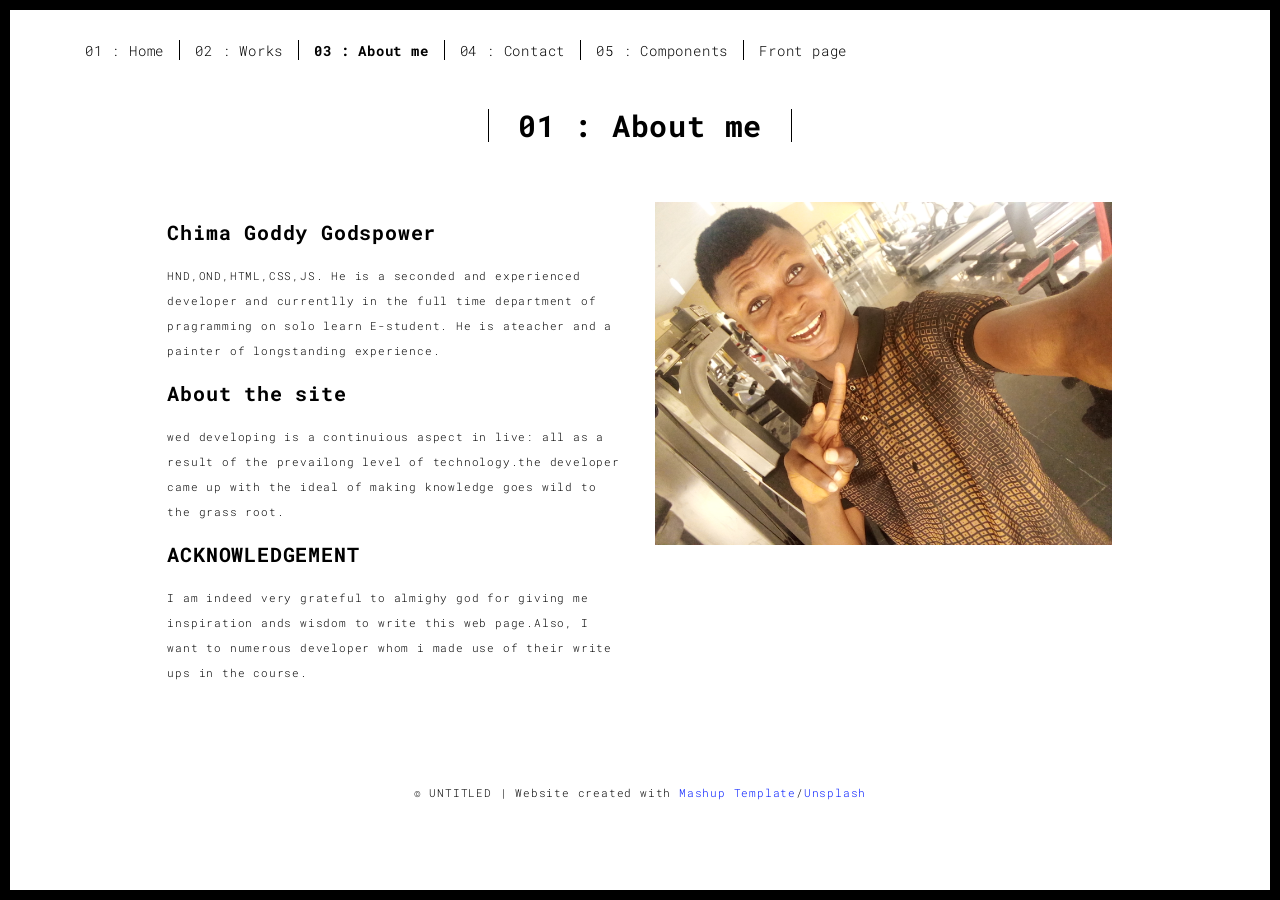
<file: about.html>
<html lang="en"><head>
  <meta charset="UTF-8">
  <meta content="IE=edge" http-equiv="X-UA-Compatible">
  <meta content="width=device-width,initial-scale=1" name="viewport">
  <meta content="description" name="description">
  <meta name="google" content="notranslate">
  <meta content="Mashup templates have been developped by Orson.io team" name="author">

  <!-- Disable tap highlight on IE -->
  <meta name="msapplication-tap-highlight" content="no">
  
  <link rel="apple-touch-icon" sizes="180x180" href="./assets/apple-icon-180x180.png">
  <link href="./assets/favicon.ico" rel="icon">

  <title>Title page</title>  

<link href="./main.3f6952e4.css" rel="stylesheet"></head>

<body class="">
<div id="site-border-left"></div>
<div id="site-border-right"></div>
<div id="site-border-top"></div>
<div id="site-border-bottom"></div>
 <!-- Add your content of header -->
<header>
  <nav class="navbar  navbar-fixed-top navbar-default">
    <div class="container">
        <button type="button" class="navbar-toggle collapsed" data-toggle="collapse" data-target="#navbar-collapse" aria-expanded="false">
          <span class="sr-only">Toggle navigation</span>
          <span class="icon-bar"></span>
          <span class="icon-bar"></span>
          <span class="icon-bar"></span>
        </button>

      <div class="collapse navbar-collapse" id="navbar-collapse">
        <ul class="nav navbar-nav ">
          <li><a href="./index.html" title="">01 : Home</a></li>
          <li><a href="./works.html" title="">02 : Works</a></li>
          <li><a href="./about.html" title="">03 : About me</a></li>
          <li><a href="./contact.html" title="">04 : Contact</a></li>
          <li><a href="./components.html" title="">05 : Components</a>
          <li><a href="./godspower web.html" title=""> Front page</a></li>
        </ul>


      </div> 
    </div>
  </nav>
</header>

<div class="section-container">
    <div class="container">
      <div class="row">
        <div class="col-xs-12">
          <div class="section-container-spacer text-center">
            <h1 class="h2">01 : About me</h1>
          </div>
          
          <div class="row">
            <div class="col-md-10 col-md-offset-1">
              <div class="row">
                <div class="col-xs-12 col-md-6">
                  <h3>Chima Goddy Godspower</h3>
                  <p>HND,OND,HTML,CSS,JS. He is a seconded and experienced developer and currentlly in the full time department of pragramming on solo learn E-student. He is ateacher and a painter of longstanding experience.</p>
                  <h3>About the site </h3>
                  <p>wed developing is a continuious aspect in live: all as a result of the prevailong level of technology.the developer came up with the ideal of making knowledge goes wild to the grass root.</p>
                  <h3>ACKNOWLEDGEMENT</h3>
                  <p>I am indeed very grateful to almighy god for giving me inspiration ands wisdom to write this web page.Also, I want to numerous developer whom i made use of their write ups in the course. </p>
                </div>
                <div class="col-xs-12 col-md-6">
                  <img src="./assets/images/profil.jpg" class="img-responsive" alt="">
                </div>
              </div>
            </div>
          </div>
          
          
       </div>
      </div>
    </div>
  </div>


<footer class="footer-container text-center">
  <div class="container">
    <div class="row">
      <div class="col-xs-12">
        <p>© UNTITLED | Website created with <a href="http://www.mashup-template.com/" title="Create website with free html template">Mashup Template</a>/<a href="https://www.unsplash.com/" title="Beautiful Free Images">Unsplash</a></p>
      </div>
    </div>
  </div>
</footer>

<script>
  document.addEventListener("DOMContentLoaded", function (event) {
     navActivePage();
  });
</script>

<!-- Google Analytics: change UA-XXXXX-X to be your site's ID 

<script>
  (function (i, s, o, g, r, a, m) {
    i['GoogleAnalyticsObject'] = r; i[r] = i[r] || function () {
      (i[r].q = i[r].q || []).push(arguments)
    }, i[r].l = 1 * new Date(); a = s.createElement(o),
      m = s.getElementsByTagName(o)[0]; a.async = 1; a.src = g; m.parentNode.insertBefore(a, m)
  })(window, document, 'script', '//www.google-analytics.com/analytics.js', 'ga');
  ga('create', 'UA-XXXXX-X', 'auto');
  ga('send', 'pageview');
</script>

--> <script type="text/javascript" src="./main.70a66962.js"></script>

</body></html>
</file>
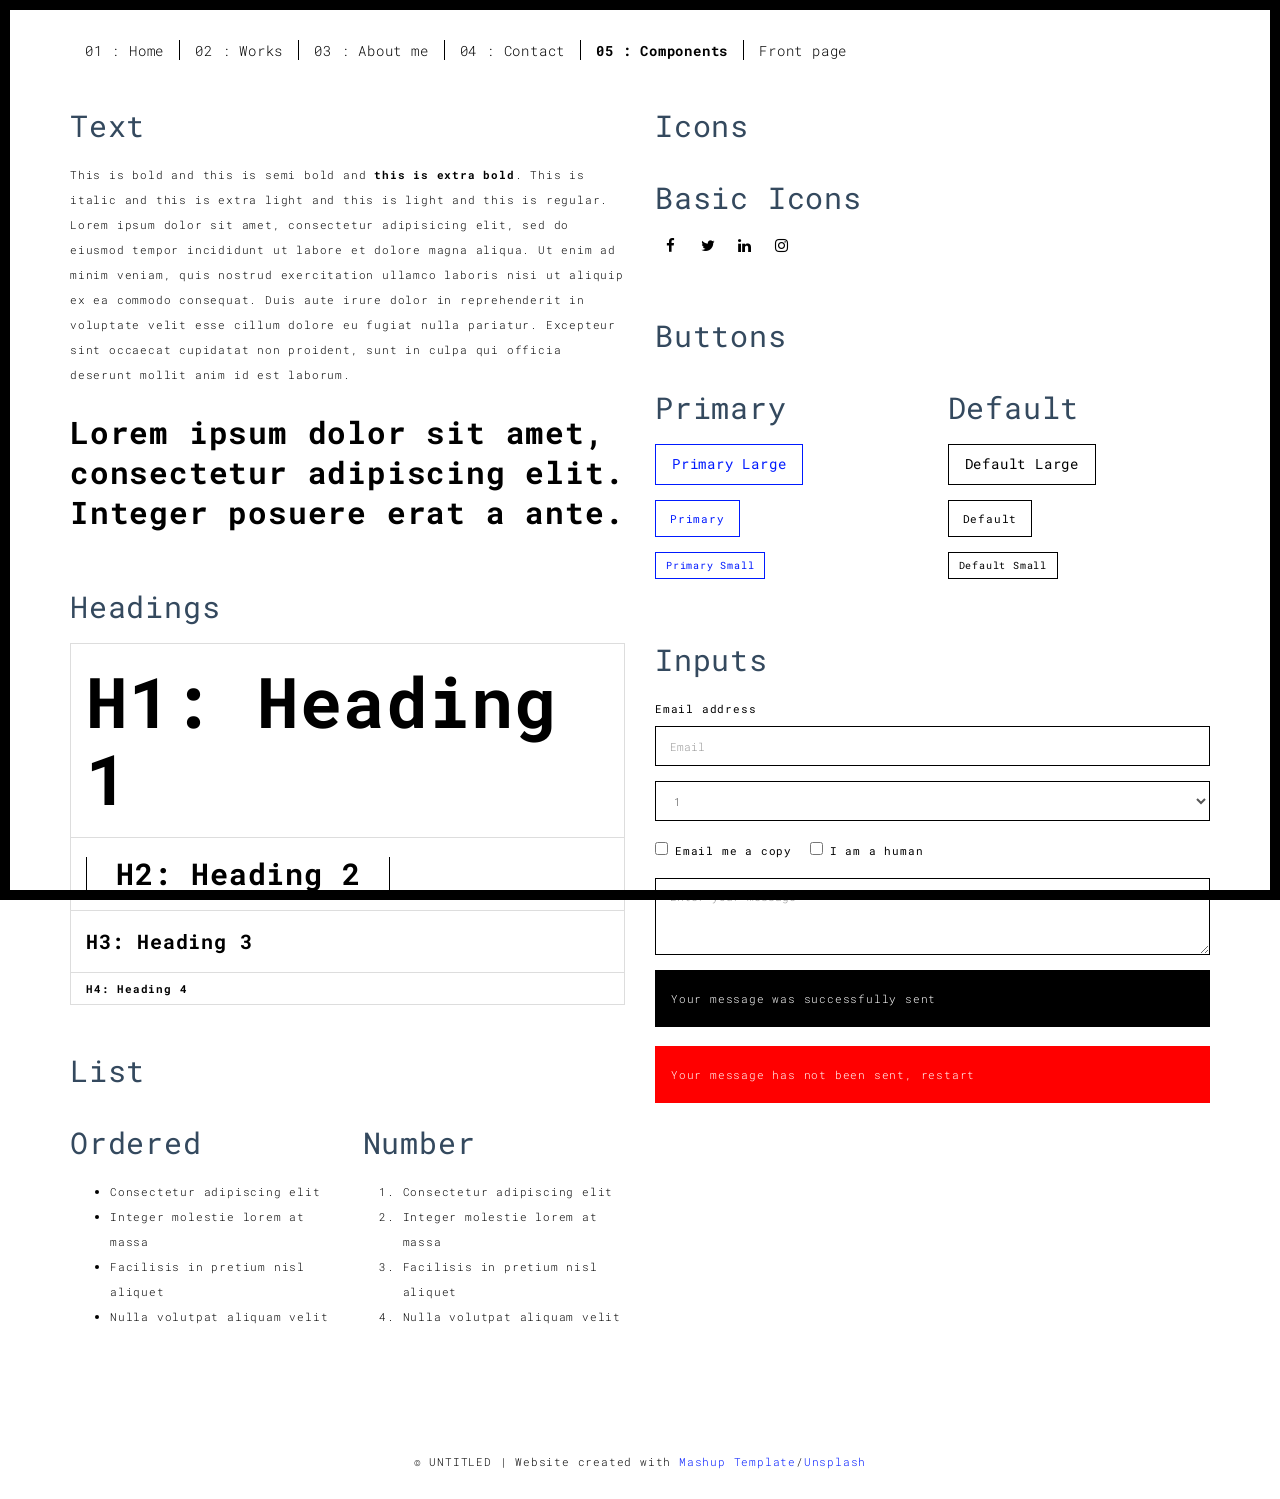
<file: components.html>
<html lang="en"><head>
  <meta charset="UTF-8">
  <meta content="IE=edge" http-equiv="X-UA-Compatible">
  <meta content="width=device-width,initial-scale=1" name="viewport">
  <meta content="description" name="description">
  <meta name="google" content="notranslate">
  <meta content="Mashup templates have been developped by Orson.io team" name="author">

  <!-- Disable tap highlight on IE -->
  <meta name="msapplication-tap-highlight" content="no">
  
  <link rel="apple-touch-icon" sizes="180x180" href="./assets/apple-icon-180x180.png">
  <link href="./assets/favicon.ico" rel="icon">

  <title>Title page</title>  

<link href="./main.3f6952e4.css" rel="stylesheet"></head>

<body class="">
<div id="site-border-left"></div>
<div id="site-border-right"></div>
<div id="site-border-top"></div>
<div id="site-border-bottom"></div>
 <!-- Add your content of header -->
<header>
  <nav class="navbar  navbar-fixed-top navbar-default">
    <div class="container">
        <button type="button" class="navbar-toggle collapsed" data-toggle="collapse" data-target="#navbar-collapse" aria-expanded="false">
          <span class="sr-only">Toggle navigation</span>
          <span class="icon-bar"></span>
          <span class="icon-bar"></span>
          <span class="icon-bar"></span>
        </button>

      <div class="collapse navbar-collapse" id="navbar-collapse">
        <ul class="nav navbar-nav ">
          <li><a href="./index.html" title="">01 : Home</a></li>
          <li><a href="./works.html" title="">02 : Works</a></li>
          <li><a href="./about.html" title="">03 : About me</a></li>
          <li><a href="./contact.html" title="">04 : Contact</a></li>
          <li><a href="./components.html" title="">05 : Components</a>
          <li><a href="./godspower web.html" title=""> Front page</a></li>
        </ul>


      </div> 
    </div>
  </nav>
</header>

<div class="section-container">
  
<!-- Add your site or app content here -->
  <div class="container">
    <div class="row">
      <div class="col-xs-12 col-md-6">

        <div class="template-example">
          <h2 class="template-title-example">Text</h2>
          <p>This is bold and this is semi bold and <b>this is extra bold</b>. This is italic and this is extra light and this is light
          and this is regular. Lorem ipsum dolor sit amet, consectetur adipisicing elit, sed do eiusmod
          tempor incididunt ut labore et dolore magna aliqua. Ut enim ad minim veniam,
          quis nostrud exercitation ullamco laboris nisi ut aliquip ex ea commodo
          consequat. Duis aute irure dolor in reprehenderit in voluptate velit esse
          cillum dolore eu fugiat nulla pariatur. Excepteur sint occaecat cupidatat non
          proident, sunt in culpa qui officia deserunt mollit anim id est laborum.

          </p><blockquote>
            <p>Lorem ipsum dolor sit amet, consectetur adipiscing elit. Integer posuere erat a ante.</p>
          </blockquote>
          
          <p></p>
        </div>

        <div class="template-example">
          <h2 class="template-title-example">Headings</h2>
          
          <table class="table table-bordered">
            <tbody><tr><td><h1>H1: Heading 1</h1></td></tr>
            <tr><td><h2>H2: Heading 2</h2></td></tr>
            <tr><td><h3>H3: Heading 3</h3></td></tr>
            <tr><td><h4>H4: Heading 4</h4></td></tr>
          </tbody></table>
          
        </div>

        
        <div class="template-example">
          <h2 class="template-title-example">List</h2>
          <div class="row">
            <div class="col-md-6">
              <h3 class="template-title-example">Ordered</h3>
              <ul>
                <li>Consectetur adipiscing elit</li>
                <li>Integer molestie lorem at massa</li>
                <li>Facilisis in pretium nisl aliquet</li>
                <li>Nulla volutpat aliquam velit</li>
              </ul>
            </div>
            <div class="col-md-6">
              <h3 class="template-title-example">Number</h3>
              <ol>
                <li>Consectetur adipiscing elit</li>
                <li>Integer molestie lorem at massa</li>
                <li>Facilisis in pretium nisl aliquet</li>
                <li>Nulla volutpat aliquam velit</li>
              </ol>
            </div>
          </div>
        </div>
        
      </div>

      <div class="col-xs-12 col-md-6">
        <div class="template-example">
          <h2 class="template-title-example">Icons</h2>
          
          <div class="row">
            
            <div class="col-md-6">
               <h3 class="template-title-example">Basic Icons</h3>
                <ul class="list-icons">
                  <li>
                    <span class="fa-icon">
                      <i class="fa fa-facebook"></i>
                    </span>
                  </li>
                  <li>
                    <span class="fa-icon">
                      <i class="fa fa-twitter"></i>
                    </span>
                  </li>
                  <li>
                    <span class="fa-icon">
                      <i class="fa fa-linkedin"></i>
                    </span>
                  </li>
                  <li>
                    <span class="fa-icon">
                      <i class="fa fa-instagram"></i>
                    </span>
                  </li>
                </ul>
            </div>

          </div>


          


        </div>

        <div class="template-example">
          <h2 class="template-title-example">Buttons</h2>
          <div class="row">
            <div class="col-md-6">
              <h3 class="template-title-example">Primary</h3>
              <div class="row">
                  <div class="col-md-6">
                  <p><a href="" class="btn btn-primary btn-lg">Primary Large</a></p>
                  <p><a href="" class="btn btn-primary">Primary </a></p>
                  <p><a href="" class="btn btn-primary btn-sm">Primary Small</a></p>
                </div>
              </div>

              
            </div>

            <div class="col-md-6">
              <h3 class="template-title-example">Default</h3>
              <div class="row">
                  <div class="col-md-6">
                  <p><a href="" class="btn btn-default btn-lg">Default Large</a></p>
                  <p><a href="" class="btn btn-default">Default </a></p>
                  <p><a href="" class="btn btn-default btn-sm">Default Small</a></p>
                </div>
              </div>

            </div>
          </div>
        </div>
        
        <div class="template-example">
          <h2 class="template-title-example">Inputs</h2>

            <div class="form-group">
              <label for="exampleInputEmail1">Email address</label>
              <input type="email" class="form-control" id="exampleInputEmail1" placeholder="Email">
            </div>

            <div class="form-group">
              <select class="form-control">
                <option>1</option>
                <option>2</option>
                <option>3</option>
                <option>4</option>
                <option>5</option>
              </select>
            </div>

            <div class="form-group">
              <label class="checkbox-inline">
                <input type="checkbox" id="inlineCheckbox1" value="option1"> Email me a copy
              </label>
              <label class="checkbox-inline">
                <input type="checkbox" id="inlineCheckbox2" value="option2"> I am a human
              </label>
            </div>

            <div class="form-group">
              <textarea class="form-control" rows="3" placeholder="Enter your message"></textarea>
            </div>
            
            <div class="alert alert-success" role="alert">Your message was successfully sent</div>
            <div class="alert alert-danger" role="alert">Your message has not been sent, restart</div>
        </div>




      </div>
    </div>
  </div>
</div>

<footer class="footer-container text-center">
  <div class="container">
    <div class="row">
      <div class="col-xs-12">
        <p>© UNTITLED | Website created with <a href="http://www.mashup-template.com/" title="Create website with free html template">Mashup Template</a>/<a href="https://www.unsplash.com/" title="Beautiful Free Images">Unsplash</a></p>
      </div>
    </div>
  </div>
</footer>

<script>
  document.addEventListener("DOMContentLoaded", function (event) {
     navActivePage();
  });
</script>

<!-- Google Analytics: change UA-XXXXX-X to be your site's ID 

<script>
  (function (i, s, o, g, r, a, m) {
    i['GoogleAnalyticsObject'] = r; i[r] = i[r] || function () {
      (i[r].q = i[r].q || []).push(arguments)
    }, i[r].l = 1 * new Date(); a = s.createElement(o),
      m = s.getElementsByTagName(o)[0]; a.async = 1; a.src = g; m.parentNode.insertBefore(a, m)
  })(window, document, 'script', '//www.google-analytics.com/analytics.js', 'ga');
  ga('create', 'UA-XXXXX-X', 'auto');
  ga('send', 'pageview');
</script>

--> <script type="text/javascript" src="./main.70a66962.js"></script>

</body></html>
</file>
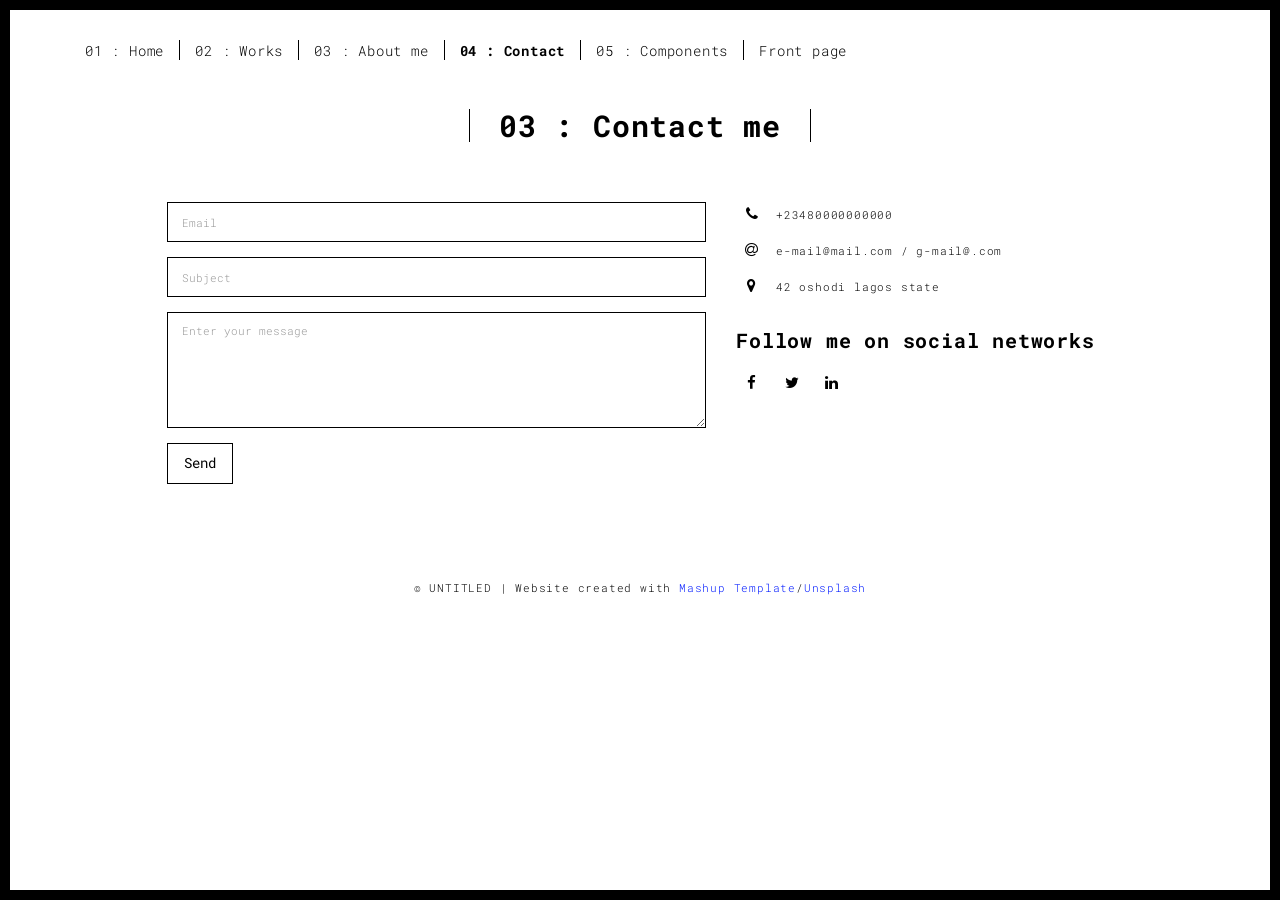
<file: contact.html>
<html lang="en"><head>
  <meta charset="UTF-8">
  <meta content="IE=edge" http-equiv="X-UA-Compatible">
  <meta content="width=device-width,initial-scale=1" name="viewport">
  <meta content="description" name="description">
  <meta name="google" content="notranslate">
  <meta content="Mashup templates have been developped by Orson.io team" name="author">

  <!-- Disable tap highlight on IE -->
  <meta name="msapplication-tap-highlight" content="no">
  
  <link rel="apple-touch-icon" sizes="180x180" href="./assets/apple-icon-180x180.png">
  <link href="./assets/favicon.ico" rel="icon">

  <title>Title page</title>  

<link href="./main.3f6952e4.css" rel="stylesheet"></head>

<body class="">
<div id="site-border-left"></div>
<div id="site-border-right"></div>
<div id="site-border-top"></div>
<div id="site-border-bottom"></div>
 <!-- Add your content of header -->
<header>
  <nav class="navbar  navbar-fixed-top navbar-default">
    <div class="container">
        <button type="button" class="navbar-toggle collapsed" data-toggle="collapse" data-target="#navbar-collapse" aria-expanded="false">
          <span class="sr-only">Toggle navigation</span>
          <span class="icon-bar"></span>
          <span class="icon-bar"></span>
          <span class="icon-bar"></span>
        </button>

      <div class="collapse navbar-collapse" id="navbar-collapse">
        <ul class="nav navbar-nav ">
          <li><a href="./index.html" title="">01 : Home</a></li>
          <li><a href="./works.html" title="">02 : Works</a></li>
          <li><a href="./about.html" title="">03 : About me</a></li>
          <li><a href="./contact.html" title="">04 : Contact</a></li>
          <li><a href="./components.html" title="">05 : Components</a>
          <li><a href="./godspower web.html" title=""> Front page</a></li>
        </ul>


      </div> 
    </div>
  </nav>
</header>

<div class="section-container">
    <div class="container">
      <div class="row">
        <div class="col-xs-12">
          <div class="section-container-spacer text-center">
            <h1 class="h2">03 : Contact me</h1>
          </div>
          
          <div class="row">
            <div class="col-md-10 col-md-offset-1">
               <form action="" class="reveal-content">
                  <div class="row">
                    <div class="col-md-7">
                      <div class="form-group">
                        <input type="email" class="form-control" id="email" placeholder="Email">
                      </div>
                      <div class="form-group">
                        <input type="text" class="form-control" id="subject" placeholder="Subject">
                      </div>
                      <div class="form-group">
                        <textarea class="form-control" rows="5" placeholder="Enter your message"></textarea>
                      </div>
                      <button type="submit" class="btn btn-default btn-lg">Send</button>
                    </div>
                    <div class="col-md-5 address-container">
                      <ul class="list-unstyled">
                        <li>
                          <span class="fa-icon">
                            <i class="fa fa-phone" aria-hidden="true"></i>
                          </span>
                          +23480000000000
                        </li>
                        <li>
                          <span class="fa-icon">
                            <i class="fa fa-at" aria-hidden="true"></i>
                          </span>
                          e-mail@mail.com / g-mail@.com
                        </li>
                        <li>
                          <span class="fa-icon">
                            <i class="fa fa fa-map-marker" aria-hidden="true"></i>
                          </span>
                          42 oshodi lagos state
                        </li>
                      </ul>
                      <h3>Follow me on social networks</h3>
                      <a href="http://www.facebook.com" title="" class="fa-icon">
                        <i class="fa fa-facebook"></i>
                      </a>
                      <a href="http://www.twitter.com" title="" class="fa-icon">
                        <i class="fa fa-twitter"></i>
                      </a>
                      <a href="http://www.linkedin.com" title="" class="fa-icon">
                        <i class="fa fa-linkedin"></i>
                      </a>

                    </div>
                  </div>
                </form>
            </div>

          </div>
         
       </div>
      </div>
    </div>
  </div>


<footer class="footer-container text-center">
  <div class="container">
    <div class="row">
      <div class="col-xs-12">
        <p>© UNTITLED | Website created with <a href="http://www.mashup-template.com/" title="Create website with free html template">Mashup Template</a>/<a href="https://www.unsplash.com/" title="Beautiful Free Images">Unsplash</a></p>
      </div>
    </div>
  </div>
</footer>

<script>
  document.addEventListener("DOMContentLoaded", function (event) {
     navActivePage();
  });
</script>

<!-- Google Analytics: change UA-XXXXX-X to be your site's ID 

<script>
  (function (i, s, o, g, r, a, m) {
    i['GoogleAnalyticsObject'] = r; i[r] = i[r] || function () {
      (i[r].q = i[r].q || []).push(arguments)
    }, i[r].l = 1 * new Date(); a = s.createElement(o),
      m = s.getElementsByTagName(o)[0]; a.async = 1; a.src = g; m.parentNode.insertBefore(a, m)
  })(window, document, 'script', '//www.google-analytics.com/analytics.js', 'ga');
  ga('create', 'UA-XXXXX-X', 'auto');
  ga('send', 'pageview');
</script>

--> <script type="text/javascript" src="./main.70a66962.js"></script>

</body></html>
</file>
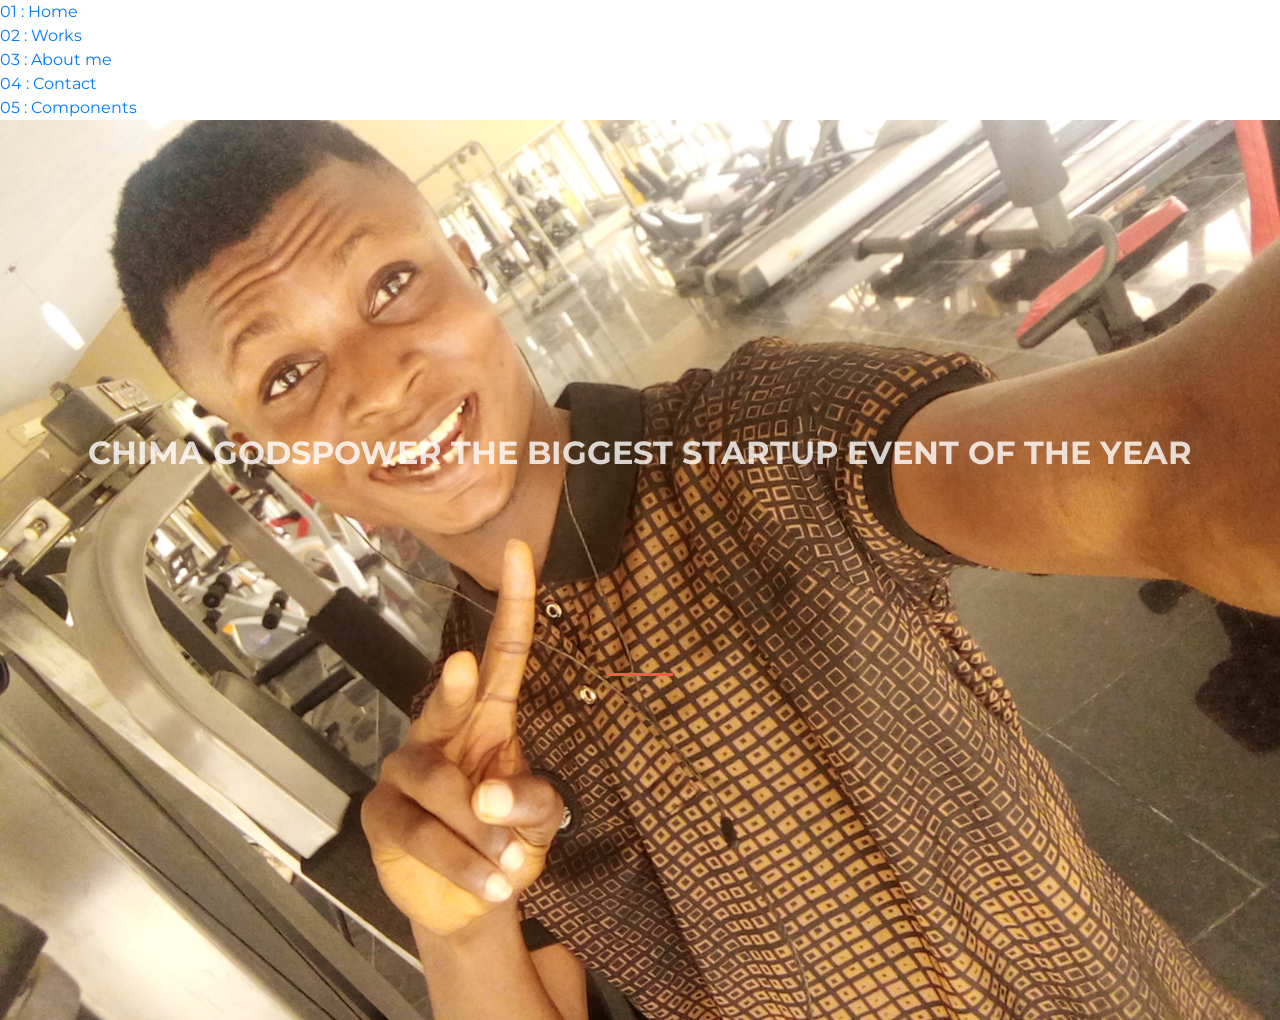
<file: godspower web.html>
<html><head>
    <title>Startup</title>

    <!-- Google Fonts -->
    <link href="https://fonts.googleapis.com/css?family=Montserrat" rel="stylesheet">

    <!-- Bootstrap CSS from a CDN. This way you don't have to include the bootstrap file yourself -->
    <link rel="stylesheet" href="https://maxcdn.bootstrapcdn.com/bootstrap/4.0.0-alpha.6/css/bootstrap.min.css" integrity="sha384-rwoIResjU2yc3z8GV/NPeZWAv56rSmLldC3R/AZzGRnGxQQKnKkoFVhFQhNUwEyJ" crossorigin="anonymous">

    <!-- My own stylesheet -->
    <link href="godspower web.css" rel="stylesheet">
  </head>
  <body>

      <ul class="nav navbar-nav ">
          <li><a href="./index.html" title="">01 : Home</a></li>
          <li><a href="./works.html" title="">02 : Works</a></li>
          <li><a href="./about.html" title="">03 : About me</a></li>
          <li><a href="./contact.html" title="">04 : Contact</a></li>
          <li><a href="./components.html" title="">05 : Components</a></li>
        </ul>
    <header class="startup text-center text-white d-flex">
      <div class="container my-auto">
        <div class="row">
          <div class="col-lg-12 my-auto">
            <h1 class="text-uppercase faded">
              <strong> chima godspower the biggest startup event of the year</strong>
            </h1>
            <hr>
          </div>

          <div class="col-lg-12 my-auto">
          </div>
        </div>
      </div>
    </header>

  


</body></html>
</file>
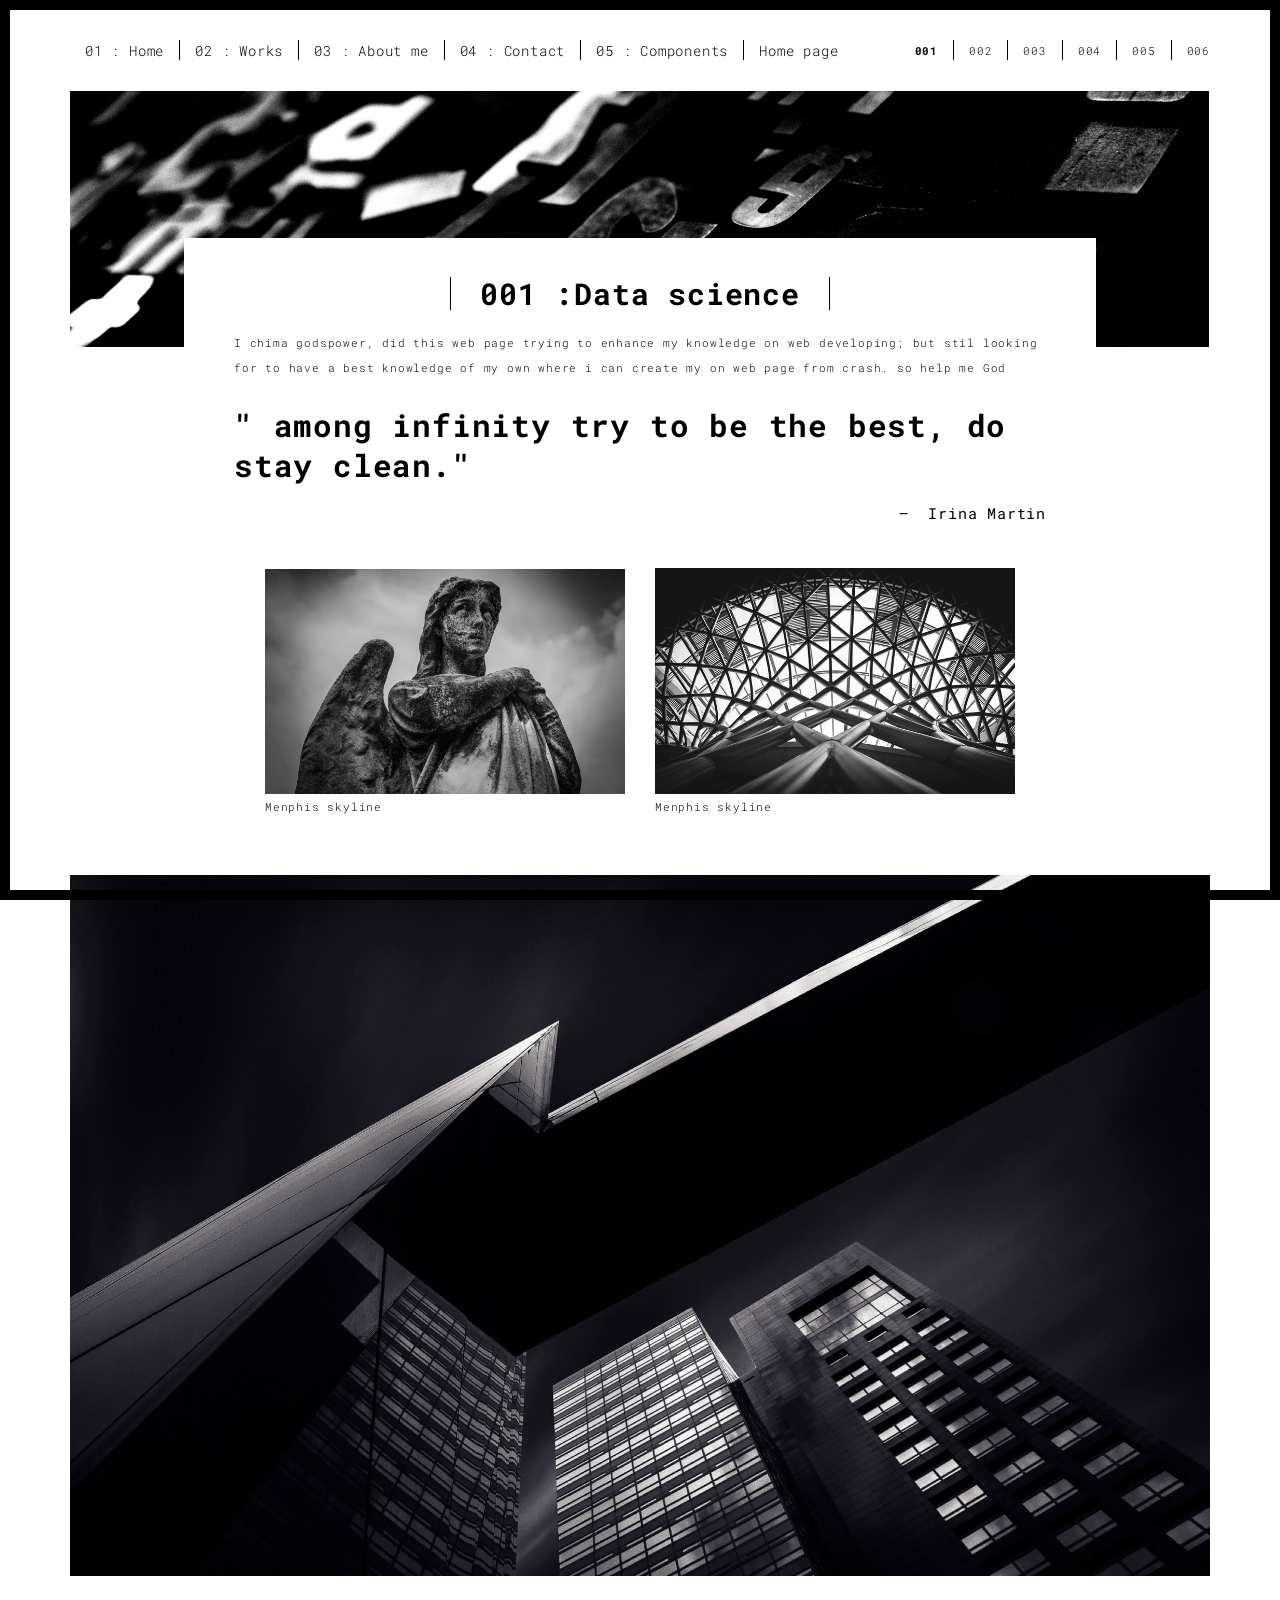
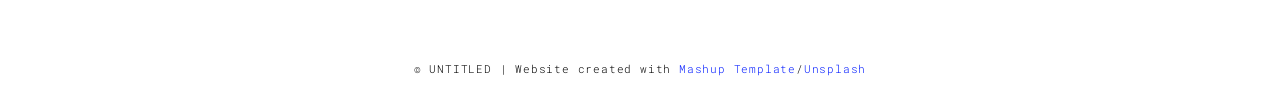
<file: work.html>
<html lang="en"><head>
  <meta charset="UTF-8">
  <meta content="IE=edge" http-equiv="X-UA-Compatible">
  <meta content="width=device-width,initial-scale=1" name="viewport">
  <meta content="description" name="description">
  <meta name="google" content="notranslate">
  <meta content="Mashup templates have been developped by Orson.io team" name="author">

  <!-- Disable tap highlight on IE -->
  <meta name="msapplication-tap-highlight" content="no">
  
  <link rel="apple-touch-icon" sizes="180x180" href="./assets/apple-icon-180x180.png">
  <link href="./assets/favicon.ico" rel="icon">

  <title>Title page</title>  

<link href="./main.3f6952e4.css" rel="stylesheet"></head>

<body class="">
<div id="site-border-left"></div>
<div id="site-border-right"></div>
<div id="site-border-top"></div>
<div id="site-border-bottom"></div>
<!-- Add your content of header -->
<header>
  <nav class="navbar  navbar-fixed-top navbar-default">
    <div class="container">
        <button type="button" class="navbar-toggle collapsed" data-toggle="collapse" data-target="#navbar-collapse" aria-expanded="false">
          <span class="sr-only">Toggle navigation</span>
          <span class="icon-bar"></span>
          <span class="icon-bar"></span>
          <span class="icon-bar"></span>
        </button>

      <div class="collapse navbar-collapse" id="navbar-collapse">
        <ul class="nav navbar-nav ">
          <li><a href="./index.html" title="">01 : Home</a></li>
          <li><a href="./works.html" title="">02 : Works</a></li>
          <li><a href="./about.html" title="">03 : About me</a></li>
          <li><a href="./contact.html" title="">04 : Contact</a></li>
          <li><a href="./components.html" title="">05 : Components</a>
          <li><a href="./godspower web.html" title=""> Home page</a></li>
        </ul>


          <ul class="nav navbar-nav navbar-right navbar-small visible-md visible-lg">
            <li><a href="./index.html" title="" class="active">001</a></li>
            <li><a href="./index.html" title="">002</a></li>
            <li><a href="./index.html" title="">003</a></li>
            <li><a href="./index.html" title="">004</a></li>
            <li><a href="./index.html" title="">005</a></li>
            <li><a href="./index.html" title="">006</a></li>
          </ul>


      </div> 
    </div>
  </nav>
</header>
<div class="section-container">
  <div class="container">
    <div class="row">
      <div class="col-xs-12">
        <img src="./assets/images/work001-01.jpg" class="img-responsive" alt="">
        <div class="card-container">
          <div class="text-center">
            <h1 class="h2">001 :Data science </h1>
          </div>
          <p> I chima godspower, did this web page trying to enhance my knowledge on web developing; but stil looking for to have a best knowledge of my own where i can create my on web page from crash. so help me God </p>

          <blockquote>
            <p>" among infinity try to be the best, do stay clean."</p>
            <small class="pull-right">Irina Martin</small>
          </blockquote>
        </div>
      </div>

      
      
      <div class="col-md-8 col-md-offset-2 section-container-spacer">
        <div class="row">
          <div class="col-xs-12 col-md-6">
            <img src="./assets/images/work001-02.jpg" class="img-responsive" alt="">
            <p>Menphis skyline</p>
          </div>
          <div class="col-xs-12 col-md-6">
            <img src="./assets/images/work001-03.jpg" class="img-responsive" alt="">
            <p>Menphis skyline</p>
          </div>
        </div>
      </div>

      <div class="col-xs-12">
        <img src="./assets/images/work001-04.jpg" class="img-responsive" alt="">
      </div>

    </div>
  </div>
</div>


<footer class="footer-container text-center">
  <div class="container">
    <div class="row">
      <div class="col-xs-12">
        <p>© UNTITLED | Website created with <a href="http://www.mashup-template.com/" title="Create website with free html template">Mashup Template</a>/<a href="https://www.unsplash.com/" title="Beautiful Free Images">Unsplash</a></p>
      </div>
    </div>
  </div>
</footer>

<script>
  document.addEventListener("DOMContentLoaded", function (event) {
     navActivePage();
  });
</script>

<!-- Google Analytics: change UA-XXXXX-X to be your site's ID 

<script>
  (function (i, s, o, g, r, a, m) {
    i['GoogleAnalyticsObject'] = r; i[r] = i[r] || function () {
      (i[r].q = i[r].q || []).push(arguments)
    }, i[r].l = 1 * new Date(); a = s.createElement(o),
      m = s.getElementsByTagName(o)[0]; a.async = 1; a.src = g; m.parentNode.insertBefore(a, m)
  })(window, document, 'script', '//www.google-analytics.com/analytics.js', 'ga');
  ga('create', 'UA-XXXXX-X', 'auto');
  ga('send', 'pageview');
</script>

--> <script type="text/javascript" src="./main.70a66962.js"></script>

</body></html>
</file>
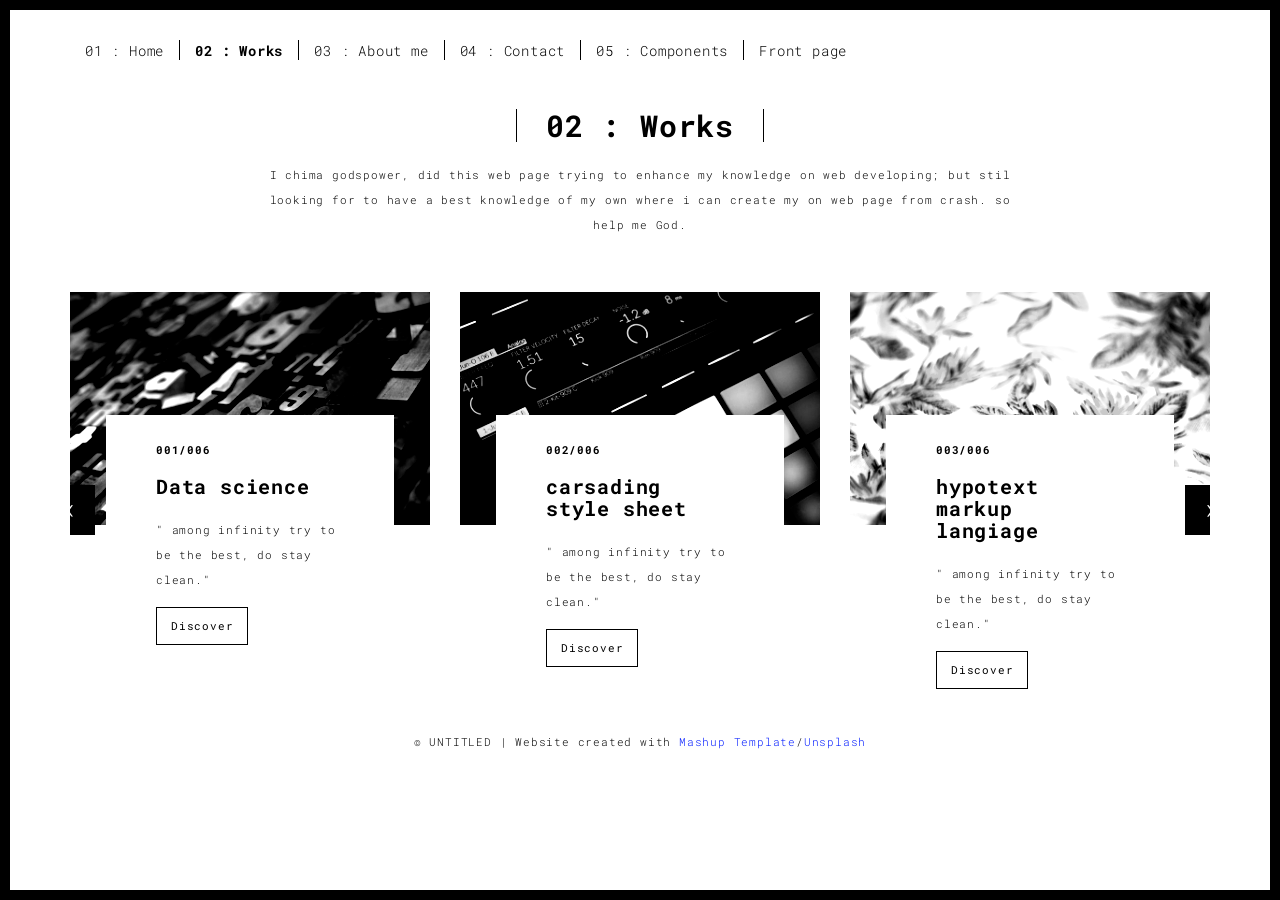
<file: works.html>
<html lang="en"><head>
  <meta charset="UTF-8">
  <meta content="IE=edge" http-equiv="X-UA-Compatible">
  <meta content="width=device-width,initial-scale=1" name="viewport">
  <meta content="description" name="description">
  <meta name="google" content="notranslate">
  <meta content="Mashup templates have been developped by Orson.io team" name="author">

  <!-- Disable tap highlight on IE -->
  <meta name="msapplication-tap-highlight" content="no">
  
  <link rel="apple-touch-icon" sizes="180x180" href="./assets/apple-icon-180x180.png">
  <link href="./assets/favicon.ico" rel="icon">

  <title>Title page</title>  

<link href="./main.3f6952e4.css" rel="stylesheet"></head>

<body class="">
<div id="site-border-left"></div>
<div id="site-border-right"></div>
<div id="site-border-top"></div>
<div id="site-border-bottom"></div>
 <!-- Add your content of header -->
<header>
  <nav class="navbar  navbar-fixed-top navbar-default">
    <div class="container">
        <button type="button" class="navbar-toggle collapsed" data-toggle="collapse" data-target="#navbar-collapse" aria-expanded="false">
          <span class="sr-only">Toggle navigation</span>
          <span class="icon-bar"></span>
          <span class="icon-bar"></span>
          <span class="icon-bar"></span>
        </button>

      <div class="collapse navbar-collapse" id="navbar-collapse">
        <ul class="nav navbar-nav ">
          <li><a href="./index.html" title="">01 : Home</a></li>
          <li><a href="./works.html" title="">02 : Works</a></li>
          <li><a href="./about.html" title="">03 : About me</a></li>
          <li><a href="./contact.html" title="">04 : Contact</a></li>
          <li><a href="./components.html" title="">05 : Components</a>
          </li><li><a href="./godspower web.html" title=""> Front page</a></li>
        </ul>


      </div> 
    </div>
  </nav>
</header>

<div class="section-container">
  <div class="container">
    <div class="row">
      
      <div class="col-sm-8 col-sm-offset-2 section-container-spacer">
        <div class="text-center">
          <h1 class="h2">02 : Works</h1>
          <p>I chima godspower, did this web page trying to enhance my knowledge on web developing; but stil looking for to have a best knowledge of my own where i can create my on web page from crash. so help me God.</p>
        </div>
      </div>

      <div class="col-md-12">
     
      <div id="myCarousel" class="carousel slide projects-carousel">
        <!-- Carousel items -->
        <div class="carousel-inner">
            <div class="item active">
                <div class="row">
                    <div class="col-sm-4">

                      <a href="./work.html" title="" class="black-image-project-hover">
                        <img src="./assets/images/work01-hover.jpg" alt="" class="img-responsive">
                      </a>
                      <div class="card-container card-container-lg">
                        <h4>001/006
                        </h4><h3>Data science</h3>
                        <p>" among infinity try to be the best, do stay clean."</p>
                        <a href="./work.html" title="" class="btn btn-default">Discover</a>
                      </div>
                    </div>
                    <div class="col-sm-4">
                      <a href="./work.html" title="" class="black-image-project-hover">
                        <img src="./assets/images/work02-hover.jpg" alt="" class="img-responsive">
                      </a>
                      <div class="card-container card-container-lg">
                        <h4>002/006</h4>
                        <h3>carsading style sheet</h3>
                        <p>" among infinity try to be the best, do stay clean."</p>
                        <a href="./work.html" title="" class="btn btn-default">Discover</a>
                      </div>
                    </div>
                    <div class="col-sm-4">
                      <a href="./work.html" title="" class="black-image-project-hover">
                        <img src="./assets/images/work03-hover.jpg" alt="" class="img-responsive">
                      </a>
                      <div class="card-container card-container-lg">
                        <h4>003/006</h4>
                        <h3>hypotext markup langiage</h3>
                        <p>" among infinity try to be the best, do stay clean."</p>
                        <a href="./work.html" title="" class="btn btn-default">Discover</a>
                      </div>
                    </div>
                    
                </div>
                <!--/row-->
            </div>
            <!--/item-->
            <div class="item">
                <div class="row">
                  <div class="col-sm-4">
                    <a href="./work.html" class="black-image-project-hover">
                      <img src="./assets/images/work02-hover.jpg" alt="Image" class="img-responsive">
                    </a>
                    <div class="card-container">
                      <h4>004/006</h4>
                      <h3>Nulla scelerisque</h3>
                      <p>Proin pharetra metus id iaculis dignissim. In aliquet lorem ut ex ullamcorper.</p>
                      <a href="./work.html" class="btn btn-default">Discover</a>
                    </div>
                  </div>
                   <div class="col-sm-4">
                      <a href="./work.html" class="black-image-project-hover">
                        <img src="./assets/images/work01-hover.jpg" alt="Image" class="img-responsive">
                      </a>
                      <div class="card-container">
                        <h4>005/006</h4>
                        <h3>Fringilla sit amet</h3>
                        <p>Nulla facilisi. Vivamus vestibulum, elit in scelerisque ultricies.</p>
                        <a href="./work.html" class="btn btn-default">Discover</a>
                    </div>
                    
                    <div class="col-sm-4">
                      <a href="./work.html" class="black-image-project-hover">
                        <img src="./assets/images/work03-hover.jpg" alt="Image" class="img-responsive">
                      </a>
                      <div class="card-container">
                        <h4>006/006</h4>
                        <h3>Vivamus vestibulum</h3>
                        <p>Fusce sed hendrerit augue, a rhoncus velit. In non lorem mattis, tempor sem sit amet.</p>
                        <a href="./work.html" class="btn btn-default">Discover</a>
                      </div>
                    </div>
                    
                </div>
                <!--/row-->
            </div>
            
            <!--/item-->
        </div>
        <!--/carousel-inner--> 
        <a class="left carousel-control" href="#myCarousel" data-slide="prev">‹</a>

        <a class="right carousel-control" href="#myCarousel" data-slide="next">›</a>
     </div>



    <!--/myCarousel-->
    </div>



    </div>
  </div>
</div>


<footer class="footer-container text-center">
  <div class="container">
    <div class="row">
      <div class="col-xs-12">
        <p>© UNTITLED | Website created with <a href="http://www.mashup-template.com/" title="Create website with free html template">Mashup Template</a>/<a href="https://www.unsplash.com/" title="Beautiful Free Images">Unsplash</a></p>
      </div>
    </div>
  </div>
</footer>

<script>
  document.addEventListener("DOMContentLoaded", function (event) {
     navActivePage();
  });
</script>

<!-- Google Analytics: change UA-XXXXX-X to be your site's ID 

<script>
  (function (i, s, o, g, r, a, m) {
    i['GoogleAnalyticsObject'] = r; i[r] = i[r] || function () {
      (i[r].q = i[r].q || []).push(arguments)
    }, i[r].l = 1 * new Date(); a = s.createElement(o),
      m = s.getElementsByTagName(o)[0]; a.async = 1; a.src = g; m.parentNode.insertBefore(a, m)
  })(window, document, 'script', '//www.google-analytics.com/analytics.js', 'ga');
  ga('create', 'UA-XXXXX-X', 'auto');
  ga('send', 'pageview');
</script>

--> <script type="text/javascript" src="./main.70a66962.js"></script>

</div></body></html>
</file>
<file: godspower web.css>
body,
html {
  width: 100%;
  height: 100%; 
}

body {
  font-family: 'Montserrat', sans-serif;
}

hr {
  max-width: 65px;
  border-width: 3px;
  border-color: #F05F44; 
}

.faded {
  color: rgba(255, 255, 255, 0.8); 
}

header.startup {
  background-position: center;
  background-image: url("godspower1.jpg");
  background-size: cover;
  height: 100%;
}

header.startup hr {
  margin-top: 200px;
  margin-bottom: 30px; 
}

header.startup h1 {
  font-size: 2rem; 
}

.btn {
  font-weight: 700;
  text-transform: uppercase;
  border-radius: 300px;
  font-family: 'Montserrat', sans-serif;
}

.btn-xl {
  padding: 1rem 2rem; 
}

.btn-primary {
  background-color: #F05F44;
  border-color: #F05F44; }

.btn-primary:hover {
  background-color: #ee4b08;
  border-color: #ee4b08;
  border-width: 5px;
  cursor: pointer;
}
</file>
<file: main.3f6952e4.css>
@import url(https://fonts.googleapis.com/css?family=Roboto:900|Roboto+Mono:300,400,700);@import url(https://maxcdn.bootstrapcdn.com/font-awesome/4.7.0/css/font-awesome.min.css);/*!
 * Bootstrap v3.3.7 (http://getbootstrap.com)
 * Copyright 2011-2016 Twitter, Inc.
 * Licensed under MIT (https://github.com/twbs/bootstrap/blob/master/LICENSE)
 */
/*! normalize.css v3.0.3 | MIT License | github.com/necolas/normalize.css */html{font-family:sans-serif;-ms-text-size-adjust:100%;-webkit-text-size-adjust:100%}body{margin:0}article,aside,details,figcaption,figure,footer,header,hgroup,main,menu,nav,section,summary{display:block}audio,canvas,progress,video{display:inline-block;vertical-align:baseline}audio:not([controls]){display:none;height:0}[hidden],template{display:none}a{background-color:transparent}a:active,a:hover{outline:0}abbr[title]{border-bottom:1px dotted}b,strong{font-weight:700}dfn{font-style:italic}h1{font-size:2em;margin:.67em 0}mark{background:#ff0;color:#000}small{font-size:80%}sub,sup{font-size:75%;line-height:0;position:relative;vertical-align:baseline}sup{top:-.5em}sub{bottom:-.25em}img{border:0}svg:not(:root){overflow:hidden}figure{margin:1em 40px}hr{box-sizing:content-box;height:0}pre{overflow:auto}code,kbd,pre,samp{font-family:monospace,monospace;font-size:1em}button,input,optgroup,select,textarea{color:inherit;font:inherit;margin:0}button{overflow:visible}button,select{text-transform:none}button,html input[type=button],input[type=reset],input[type=submit]{-webkit-appearance:button;cursor:pointer}button[disabled],html input[disabled]{cursor:default}button::-moz-focus-inner,input::-moz-focus-inner{border:0;padding:0}input{line-height:normal}input[type=checkbox],input[type=radio]{box-sizing:border-box;padding:0}input[type=number]::-webkit-inner-spin-button,input[type=number]::-webkit-outer-spin-button{height:auto}input[type=search]{-webkit-appearance:textfield;box-sizing:content-box}input[type=search]::-webkit-search-cancel-button,input[type=search]::-webkit-search-decoration{-webkit-appearance:none}fieldset{border:1px solid silver;margin:0 2px;padding:.35em .625em .75em}textarea{overflow:auto}optgroup{font-weight:700}table{border-collapse:collapse;border-spacing:0}td,th{padding:0}

/*! Source: https://github.com/h5bp/html5-boilerplate/blob/master/src/css/main.css */@media print{*,:after,:before{background:transparent!important;color:#000!important;box-shadow:none!important;text-shadow:none!important}a,a:visited{text-decoration:underline}a[href]:after{content:" (" attr(href) ")"}abbr[title]:after{content:" (" attr(title) ")"}a[href^="#"]:after,a[href^="javascript:"]:after{content:""}blockquote,pre{border:1px solid #999;page-break-inside:avoid}thead{display:table-header-group}img,tr{page-break-inside:avoid}img{max-width:100%!important}h2,h3,p{orphans:3;widows:3}h2,h3{page-break-after:avoid}.navbar{display:none}.btn>.caret,.dropup>.btn>.caret{border-top-color:#000!important}.label{border:1px solid #000}.table{border-collapse:collapse!important}.table td,.table th{background-color:#fff!important}.table-bordered td,.table-bordered th{border:1px solid #ddd!important}}*,:after,:before{-webkit-box-sizing:border-box;-moz-box-sizing:border-box;box-sizing:border-box}html{font-size:10px;-webkit-tap-highlight-color:transparent}body{font-family:Roboto Mono,Helvetica,Arial,sans-serif;font-size:11px;line-height:1.78;color:#000;background-color:#fff}button,input,select,textarea{font-family:inherit;font-size:inherit;line-height:inherit}a{color:#001aff;text-decoration:none}a:focus,a:hover{color:#0012b3;text-decoration:underline}a:focus{outline:5px auto -webkit-focus-ring-color;outline-offset:-2px}figure{margin:0}img{vertical-align:middle}.img-responsive{display:block;max-width:100%;height:auto}.img-rounded{border-radius:0}.img-thumbnail{padding:4px;line-height:1.78;background-color:#fff;border:1px solid #ddd;border-radius:0;-webkit-transition:all .2s ease-in-out;-o-transition:all .2s ease-in-out;transition:all .2s ease-in-out;display:inline-block;max-width:100%;height:auto}.img-circle{border-radius:50%}hr{margin-top:19px;margin-bottom:19px;border:0;border-top:1px solid #eee}.sr-only{position:absolute;width:1px;height:1px;margin:-1px;padding:0;overflow:hidden;clip:rect(0,0,0,0);border:0}.sr-only-focusable:active,.sr-only-focusable:focus{position:static;width:auto;height:auto;margin:0;overflow:visible;clip:auto}[role=button]{cursor:pointer}.h1,.h2,.h3,.h4,.h5,.h6,h1,h2,h3,h4,h5,h6{font-family:Roboto Mono,Helvetica,Arial,sans-serif;font-weight:700;line-height:1.1;color:#000}.h1 .small,.h1 small,.h2 .small,.h2 small,.h3 .small,.h3 small,.h4 .small,.h4 small,.h5 .small,.h5 small,.h6 .small,.h6 small,h1 .small,h1 small,h2 .small,h2 small,h3 .small,h3 small,h4 .small,h4 small,h5 .small,h5 small,h6 .small,h6 small{font-weight:400;line-height:1;color:#777}.h1,.h2,.h3,h1,h2,h3{margin-top:19px;margin-bottom:9.5px}.h1 .small,.h1 small,.h2 .small,.h2 small,.h3 .small,.h3 small,h1 .small,h1 small,h2 .small,h2 small,h3 .small,h3 small{font-size:65%}.h4,.h5,.h6,h4,h5,h6{margin-top:9.5px;margin-bottom:9.5px}.h4 .small,.h4 small,.h5 .small,.h5 small,.h6 .small,.h6 small,h4 .small,h4 small,h5 .small,h5 small,h6 .small,h6 small{font-size:75%}.h1,h1{font-size:70px}.h2,h2{font-size:30px}.h3,h3{font-size:20px}.h4,.h5,h4,h5{font-size:11px}.h6,h6{font-size:10px}p{margin:0 0 9.5px}.lead{margin-bottom:19px;font-size:12px;font-weight:300;line-height:1.4}@media (min-width:768px){.lead{font-size:16.5px}}.small,small{font-size:90%}.mark,mark{background-color:#fcf8e3;padding:.2em}.text-left{text-align:left}.text-right{text-align:right}.text-center{text-align:center}.text-justify{text-align:justify}.text-nowrap{white-space:nowrap}.text-lowercase{text-transform:lowercase}.initialism,.text-uppercase{text-transform:uppercase}.text-capitalize{text-transform:capitalize}.text-muted{color:#777}.text-primary{color:#001aff}a.text-primary:focus,a.text-primary:hover{color:#0015cc}.text-success{color:#fff}a.text-success:focus,a.text-success:hover{color:#e6e6e6}.text-info{color:#31708f}a.text-info:focus,a.text-info:hover{color:#245269}.text-warning{color:#8a6d3b}a.text-warning:focus,a.text-warning:hover{color:#66512c}.text-danger{color:#fff}a.text-danger:focus,a.text-danger:hover{color:#e6e6e6}.bg-primary{color:#fff;background-color:#001aff}a.bg-primary:focus,a.bg-primary:hover{background-color:#0015cc}.bg-success,a.bg-success:focus,a.bg-success:hover{background-color:#000}.bg-info{background-color:#d9edf7}a.bg-info:focus,a.bg-info:hover{background-color:#afd9ee}.bg-warning{background-color:#fcf8e3}a.bg-warning:focus,a.bg-warning:hover{background-color:#f7ecb5}.bg-danger{background-color:red}a.bg-danger:focus,a.bg-danger:hover{background-color:#c00}.page-header{padding-bottom:8.5px;margin:38px 0 19px;border-bottom:1px solid #eee}ol,ul{margin-top:0;margin-bottom:9.5px}ol ol,ol ul,ul ol,ul ul{margin-bottom:0}.list-inline,.list-unstyled{padding-left:0;list-style:none}.list-inline{margin-left:-5px}.list-inline>li{display:inline-block;padding-left:5px;padding-right:5px}dl{margin-top:0;margin-bottom:19px}dd,dt{line-height:1.78}dt{font-weight:700}dd{margin-left:0}.dl-horizontal dd:after,.dl-horizontal dd:before{content:" ";display:table}.dl-horizontal dd:after{clear:both}@media (min-width:768px){.dl-horizontal dt{float:left;width:160px;clear:left;text-align:right;overflow:hidden;text-overflow:ellipsis;white-space:nowrap}.dl-horizontal dd{margin-left:180px}}abbr[data-original-title],abbr[title]{cursor:help;border-bottom:1px dotted #777}.initialism{font-size:90%}blockquote{padding:9.5px 19px;margin:0 0 19px;font-size:13.75px;border-left:5px solid #eee}blockquote ol:last-child,blockquote p:last-child,blockquote ul:last-child{margin-bottom:0}blockquote .small,blockquote footer,blockquote small{display:block;font-size:80%;line-height:1.78;color:#777}blockquote .small:before,blockquote footer:before,blockquote small:before{content:"\2014   \A0"}.blockquote-reverse,blockquote.pull-right{padding-right:15px;padding-left:0;border-right:5px solid #eee;border-left:0;text-align:right}.blockquote-reverse .small:before,.blockquote-reverse footer:before,.blockquote-reverse small:before,blockquote.pull-right .small:before,blockquote.pull-right footer:before,blockquote.pull-right small:before{content:""}.blockquote-reverse .small:after,.blockquote-reverse footer:after,.blockquote-reverse small:after,blockquote.pull-right .small:after,blockquote.pull-right footer:after,blockquote.pull-right small:after{content:"\A0   \2014"}address{margin-bottom:19px;font-style:normal;line-height:1.78}code,kbd,pre,samp{font-family:Menlo,Monaco,Consolas,Courier New,monospace}code{color:#c7254e;background-color:#f9f2f4}code,kbd{padding:2px 4px;font-size:90%;border-radius:0}kbd{color:#fff;background-color:#333;box-shadow:inset 0 -1px 0 rgba(0,0,0,.25)}kbd kbd{padding:0;font-size:100%;font-weight:700;box-shadow:none}pre{display:block;padding:9px;margin:0 0 9.5px;font-size:10px;line-height:1.78;word-break:break-all;word-wrap:break-word;color:#333;background-color:#f5f5f5;border:1px solid #ccc;border-radius:0}pre code{padding:0;font-size:inherit;color:inherit;white-space:pre-wrap;background-color:transparent;border-radius:0}.pre-scrollable{max-height:340px;overflow-y:scroll}.container{margin-right:auto;margin-left:auto;padding-left:15px;padding-right:15px}.container:after,.container:before{content:" ";display:table}.container:after{clear:both}@media (min-width:768px){.container{width:750px}}@media (min-width:992px){.container{width:970px}}@media (min-width:1200px){.container{width:1170px}}.container-fluid{margin-right:auto;margin-left:auto;padding-left:15px;padding-right:15px}.container-fluid:after,.container-fluid:before{content:" ";display:table}.container-fluid:after{clear:both}.row{margin-left:-15px;margin-right:-15px}.row:after,.row:before{content:" ";display:table}.row:after{clear:both}.col-lg-1,.col-lg-2,.col-lg-3,.col-lg-4,.col-lg-5,.col-lg-6,.col-lg-7,.col-lg-8,.col-lg-9,.col-lg-10,.col-lg-11,.col-lg-12,.col-md-1,.col-md-2,.col-md-3,.col-md-4,.col-md-5,.col-md-6,.col-md-7,.col-md-8,.col-md-9,.col-md-10,.col-md-11,.col-md-12,.col-sm-1,.col-sm-2,.col-sm-3,.col-sm-4,.col-sm-5,.col-sm-6,.col-sm-7,.col-sm-8,.col-sm-9,.col-sm-10,.col-sm-11,.col-sm-12,.col-xs-1,.col-xs-2,.col-xs-3,.col-xs-4,.col-xs-5,.col-xs-6,.col-xs-7,.col-xs-8,.col-xs-9,.col-xs-10,.col-xs-11,.col-xs-12{position:relative;min-height:1px;padding-left:15px;padding-right:15px}.col-xs-1,.col-xs-2,.col-xs-3,.col-xs-4,.col-xs-5,.col-xs-6,.col-xs-7,.col-xs-8,.col-xs-9,.col-xs-10,.col-xs-11,.col-xs-12{float:left}.col-xs-1{width:8.33333%}.col-xs-2{width:16.66667%}.col-xs-3{width:25%}.col-xs-4{width:33.33333%}.col-xs-5{width:41.66667%}.col-xs-6{width:50%}.col-xs-7{width:58.33333%}.col-xs-8{width:66.66667%}.col-xs-9{width:75%}.col-xs-10{width:83.33333%}.col-xs-11{width:91.66667%}.col-xs-12{width:100%}.col-xs-pull-0{right:auto}.col-xs-pull-1{right:8.33333%}.col-xs-pull-2{right:16.66667%}.col-xs-pull-3{right:25%}.col-xs-pull-4{right:33.33333%}.col-xs-pull-5{right:41.66667%}.col-xs-pull-6{right:50%}.col-xs-pull-7{right:58.33333%}.col-xs-pull-8{right:66.66667%}.col-xs-pull-9{right:75%}.col-xs-pull-10{right:83.33333%}.col-xs-pull-11{right:91.66667%}.col-xs-pull-12{right:100%}.col-xs-push-0{left:auto}.col-xs-push-1{left:8.33333%}.col-xs-push-2{left:16.66667%}.col-xs-push-3{left:25%}.col-xs-push-4{left:33.33333%}.col-xs-push-5{left:41.66667%}.col-xs-push-6{left:50%}.col-xs-push-7{left:58.33333%}.col-xs-push-8{left:66.66667%}.col-xs-push-9{left:75%}.col-xs-push-10{left:83.33333%}.col-xs-push-11{left:91.66667%}.col-xs-push-12{left:100%}.col-xs-offset-0{margin-left:0}.col-xs-offset-1{margin-left:8.33333%}.col-xs-offset-2{margin-left:16.66667%}.col-xs-offset-3{margin-left:25%}.col-xs-offset-4{margin-left:33.33333%}.col-xs-offset-5{margin-left:41.66667%}.col-xs-offset-6{margin-left:50%}.col-xs-offset-7{margin-left:58.33333%}.col-xs-offset-8{margin-left:66.66667%}.col-xs-offset-9{margin-left:75%}.col-xs-offset-10{margin-left:83.33333%}.col-xs-offset-11{margin-left:91.66667%}.col-xs-offset-12{margin-left:100%}@media (min-width:768px){.col-sm-1,.col-sm-2,.col-sm-3,.col-sm-4,.col-sm-5,.col-sm-6,.col-sm-7,.col-sm-8,.col-sm-9,.col-sm-10,.col-sm-11,.col-sm-12{float:left}.col-sm-1{width:8.33333%}.col-sm-2{width:16.66667%}.col-sm-3{width:25%}.col-sm-4{width:33.33333%}.col-sm-5{width:41.66667%}.col-sm-6{width:50%}.col-sm-7{width:58.33333%}.col-sm-8{width:66.66667%}.col-sm-9{width:75%}.col-sm-10{width:83.33333%}.col-sm-11{width:91.66667%}.col-sm-12{width:100%}.col-sm-pull-0{right:auto}.col-sm-pull-1{right:8.33333%}.col-sm-pull-2{right:16.66667%}.col-sm-pull-3{right:25%}.col-sm-pull-4{right:33.33333%}.col-sm-pull-5{right:41.66667%}.col-sm-pull-6{right:50%}.col-sm-pull-7{right:58.33333%}.col-sm-pull-8{right:66.66667%}.col-sm-pull-9{right:75%}.col-sm-pull-10{right:83.33333%}.col-sm-pull-11{right:91.66667%}.col-sm-pull-12{right:100%}.col-sm-push-0{left:auto}.col-sm-push-1{left:8.33333%}.col-sm-push-2{left:16.66667%}.col-sm-push-3{left:25%}.col-sm-push-4{left:33.33333%}.col-sm-push-5{left:41.66667%}.col-sm-push-6{left:50%}.col-sm-push-7{left:58.33333%}.col-sm-push-8{left:66.66667%}.col-sm-push-9{left:75%}.col-sm-push-10{left:83.33333%}.col-sm-push-11{left:91.66667%}.col-sm-push-12{left:100%}.col-sm-offset-0{margin-left:0}.col-sm-offset-1{margin-left:8.33333%}.col-sm-offset-2{margin-left:16.66667%}.col-sm-offset-3{margin-left:25%}.col-sm-offset-4{margin-left:33.33333%}.col-sm-offset-5{margin-left:41.66667%}.col-sm-offset-6{margin-left:50%}.col-sm-offset-7{margin-left:58.33333%}.col-sm-offset-8{margin-left:66.66667%}.col-sm-offset-9{margin-left:75%}.col-sm-offset-10{margin-left:83.33333%}.col-sm-offset-11{margin-left:91.66667%}.col-sm-offset-12{margin-left:100%}}@media (min-width:992px){.col-md-1,.col-md-2,.col-md-3,.col-md-4,.col-md-5,.col-md-6,.col-md-7,.col-md-8,.col-md-9,.col-md-10,.col-md-11,.col-md-12{float:left}.col-md-1{width:8.33333%}.col-md-2{width:16.66667%}.col-md-3{width:25%}.col-md-4{width:33.33333%}.col-md-5{width:41.66667%}.col-md-6{width:50%}.col-md-7{width:58.33333%}.col-md-8{width:66.66667%}.col-md-9{width:75%}.col-md-10{width:83.33333%}.col-md-11{width:91.66667%}.col-md-12{width:100%}.col-md-pull-0{right:auto}.col-md-pull-1{right:8.33333%}.col-md-pull-2{right:16.66667%}.col-md-pull-3{right:25%}.col-md-pull-4{right:33.33333%}.col-md-pull-5{right:41.66667%}.col-md-pull-6{right:50%}.col-md-pull-7{right:58.33333%}.col-md-pull-8{right:66.66667%}.col-md-pull-9{right:75%}.col-md-pull-10{right:83.33333%}.col-md-pull-11{right:91.66667%}.col-md-pull-12{right:100%}.col-md-push-0{left:auto}.col-md-push-1{left:8.33333%}.col-md-push-2{left:16.66667%}.col-md-push-3{left:25%}.col-md-push-4{left:33.33333%}.col-md-push-5{left:41.66667%}.col-md-push-6{left:50%}.col-md-push-7{left:58.33333%}.col-md-push-8{left:66.66667%}.col-md-push-9{left:75%}.col-md-push-10{left:83.33333%}.col-md-push-11{left:91.66667%}.col-md-push-12{left:100%}.col-md-offset-0{margin-left:0}.col-md-offset-1{margin-left:8.33333%}.col-md-offset-2{margin-left:16.66667%}.col-md-offset-3{margin-left:25%}.col-md-offset-4{margin-left:33.33333%}.col-md-offset-5{margin-left:41.66667%}.col-md-offset-6{margin-left:50%}.col-md-offset-7{margin-left:58.33333%}.col-md-offset-8{margin-left:66.66667%}.col-md-offset-9{margin-left:75%}.col-md-offset-10{margin-left:83.33333%}.col-md-offset-11{margin-left:91.66667%}.col-md-offset-12{margin-left:100%}}@media (min-width:1200px){.col-lg-1,.col-lg-2,.col-lg-3,.col-lg-4,.col-lg-5,.col-lg-6,.col-lg-7,.col-lg-8,.col-lg-9,.col-lg-10,.col-lg-11,.col-lg-12{float:left}.col-lg-1{width:8.33333%}.col-lg-2{width:16.66667%}.col-lg-3{width:25%}.col-lg-4{width:33.33333%}.col-lg-5{width:41.66667%}.col-lg-6{width:50%}.col-lg-7{width:58.33333%}.col-lg-8{width:66.66667%}.col-lg-9{width:75%}.col-lg-10{width:83.33333%}.col-lg-11{width:91.66667%}.col-lg-12{width:100%}.col-lg-pull-0{right:auto}.col-lg-pull-1{right:8.33333%}.col-lg-pull-2{right:16.66667%}.col-lg-pull-3{right:25%}.col-lg-pull-4{right:33.33333%}.col-lg-pull-5{right:41.66667%}.col-lg-pull-6{right:50%}.col-lg-pull-7{right:58.33333%}.col-lg-pull-8{right:66.66667%}.col-lg-pull-9{right:75%}.col-lg-pull-10{right:83.33333%}.col-lg-pull-11{right:91.66667%}.col-lg-pull-12{right:100%}.col-lg-push-0{left:auto}.col-lg-push-1{left:8.33333%}.col-lg-push-2{left:16.66667%}.col-lg-push-3{left:25%}.col-lg-push-4{left:33.33333%}.col-lg-push-5{left:41.66667%}.col-lg-push-6{left:50%}.col-lg-push-7{left:58.33333%}.col-lg-push-8{left:66.66667%}.col-lg-push-9{left:75%}.col-lg-push-10{left:83.33333%}.col-lg-push-11{left:91.66667%}.col-lg-push-12{left:100%}.col-lg-offset-0{margin-left:0}.col-lg-offset-1{margin-left:8.33333%}.col-lg-offset-2{margin-left:16.66667%}.col-lg-offset-3{margin-left:25%}.col-lg-offset-4{margin-left:33.33333%}.col-lg-offset-5{margin-left:41.66667%}.col-lg-offset-6{margin-left:50%}.col-lg-offset-7{margin-left:58.33333%}.col-lg-offset-8{margin-left:66.66667%}.col-lg-offset-9{margin-left:75%}.col-lg-offset-10{margin-left:83.33333%}.col-lg-offset-11{margin-left:91.66667%}.col-lg-offset-12{margin-left:100%}}table{background-color:transparent}caption{padding-top:8px;padding-bottom:8px;color:#777}caption,th{text-align:left}.table{width:100%;max-width:100%;margin-bottom:19px}.table>tbody>tr>td,.table>tbody>tr>th,.table>tfoot>tr>td,.table>tfoot>tr>th,.table>thead>tr>td,.table>thead>tr>th{padding:8px;line-height:1.78;vertical-align:top;border-top:1px solid #ddd}.table>thead>tr>th{vertical-align:bottom;border-bottom:2px solid #ddd}.table>caption+thead>tr:first-child>td,.table>caption+thead>tr:first-child>th,.table>colgroup+thead>tr:first-child>td,.table>colgroup+thead>tr:first-child>th,.table>thead:first-child>tr:first-child>td,.table>thead:first-child>tr:first-child>th{border-top:0}.table>tbody+tbody{border-top:2px solid #ddd}.table .table{background-color:#fff}.table-condensed>tbody>tr>td,.table-condensed>tbody>tr>th,.table-condensed>tfoot>tr>td,.table-condensed>tfoot>tr>th,.table-condensed>thead>tr>td,.table-condensed>thead>tr>th{padding:5px}.table-bordered,.table-bordered>tbody>tr>td,.table-bordered>tbody>tr>th,.table-bordered>tfoot>tr>td,.table-bordered>tfoot>tr>th,.table-bordered>thead>tr>td,.table-bordered>thead>tr>th{border:1px solid #ddd}.table-bordered>thead>tr>td,.table-bordered>thead>tr>th{border-bottom-width:2px}.table-striped>tbody>tr:nth-of-type(odd){background-color:#f9f9f9}.table-hover>tbody>tr:hover{background-color:#f5f5f5}table col[class*=col-]{position:static;float:none;display:table-column}table td[class*=col-],table th[class*=col-]{position:static;float:none;display:table-cell}.table>tbody>tr.active>td,.table>tbody>tr.active>th,.table>tbody>tr>td.active,.table>tbody>tr>th.active,.table>tfoot>tr.active>td,.table>tfoot>tr.active>th,.table>tfoot>tr>td.active,.table>tfoot>tr>th.active,.table>thead>tr.active>td,.table>thead>tr.active>th,.table>thead>tr>td.active,.table>thead>tr>th.active{background-color:#f5f5f5}.table-hover>tbody>tr.active:hover>td,.table-hover>tbody>tr.active:hover>th,.table-hover>tbody>tr:hover>.active,.table-hover>tbody>tr>td.active:hover,.table-hover>tbody>tr>th.active:hover{background-color:#e8e8e8}.table-hover>tbody>tr.success:hover>td,.table-hover>tbody>tr.success:hover>th,.table-hover>tbody>tr:hover>.success,.table-hover>tbody>tr>td.success:hover,.table-hover>tbody>tr>th.success:hover,.table>tbody>tr.success>td,.table>tbody>tr.success>th,.table>tbody>tr>td.success,.table>tbody>tr>th.success,.table>tfoot>tr.success>td,.table>tfoot>tr.success>th,.table>tfoot>tr>td.success,.table>tfoot>tr>th.success,.table>thead>tr.success>td,.table>thead>tr.success>th,.table>thead>tr>td.success,.table>thead>tr>th.success{background-color:#000}.table>tbody>tr.info>td,.table>tbody>tr.info>th,.table>tbody>tr>td.info,.table>tbody>tr>th.info,.table>tfoot>tr.info>td,.table>tfoot>tr.info>th,.table>tfoot>tr>td.info,.table>tfoot>tr>th.info,.table>thead>tr.info>td,.table>thead>tr.info>th,.table>thead>tr>td.info,.table>thead>tr>th.info{background-color:#d9edf7}.table-hover>tbody>tr.info:hover>td,.table-hover>tbody>tr.info:hover>th,.table-hover>tbody>tr:hover>.info,.table-hover>tbody>tr>td.info:hover,.table-hover>tbody>tr>th.info:hover{background-color:#c4e3f3}.table>tbody>tr.warning>td,.table>tbody>tr.warning>th,.table>tbody>tr>td.warning,.table>tbody>tr>th.warning,.table>tfoot>tr.warning>td,.table>tfoot>tr.warning>th,.table>tfoot>tr>td.warning,.table>tfoot>tr>th.warning,.table>thead>tr.warning>td,.table>thead>tr.warning>th,.table>thead>tr>td.warning,.table>thead>tr>th.warning{background-color:#fcf8e3}.table-hover>tbody>tr.warning:hover>td,.table-hover>tbody>tr.warning:hover>th,.table-hover>tbody>tr:hover>.warning,.table-hover>tbody>tr>td.warning:hover,.table-hover>tbody>tr>th.warning:hover{background-color:#faf2cc}.table>tbody>tr.danger>td,.table>tbody>tr.danger>th,.table>tbody>tr>td.danger,.table>tbody>tr>th.danger,.table>tfoot>tr.danger>td,.table>tfoot>tr.danger>th,.table>tfoot>tr>td.danger,.table>tfoot>tr>th.danger,.table>thead>tr.danger>td,.table>thead>tr.danger>th,.table>thead>tr>td.danger,.table>thead>tr>th.danger{background-color:red}.table-hover>tbody>tr.danger:hover>td,.table-hover>tbody>tr.danger:hover>th,.table-hover>tbody>tr:hover>.danger,.table-hover>tbody>tr>td.danger:hover,.table-hover>tbody>tr>th.danger:hover{background-color:#e60000}.table-responsive{overflow-x:auto;min-height:.01%}@media screen and (max-width:767px){.table-responsive{width:100%;margin-bottom:14.25px;overflow-y:hidden;-ms-overflow-style:-ms-autohiding-scrollbar;border:1px solid #ddd}.table-responsive>.table{margin-bottom:0}.table-responsive>.table>tbody>tr>td,.table-responsive>.table>tbody>tr>th,.table-responsive>.table>tfoot>tr>td,.table-responsive>.table>tfoot>tr>th,.table-responsive>.table>thead>tr>td,.table-responsive>.table>thead>tr>th{white-space:nowrap}.table-responsive>.table-bordered{border:0}.table-responsive>.table-bordered>tbody>tr>td:first-child,.table-responsive>.table-bordered>tbody>tr>th:first-child,.table-responsive>.table-bordered>tfoot>tr>td:first-child,.table-responsive>.table-bordered>tfoot>tr>th:first-child,.table-responsive>.table-bordered>thead>tr>td:first-child,.table-responsive>.table-bordered>thead>tr>th:first-child{border-left:0}.table-responsive>.table-bordered>tbody>tr>td:last-child,.table-responsive>.table-bordered>tbody>tr>th:last-child,.table-responsive>.table-bordered>tfoot>tr>td:last-child,.table-responsive>.table-bordered>tfoot>tr>th:last-child,.table-responsive>.table-bordered>thead>tr>td:last-child,.table-responsive>.table-bordered>thead>tr>th:last-child{border-right:0}.table-responsive>.table-bordered>tbody>tr:last-child>td,.table-responsive>.table-bordered>tbody>tr:last-child>th,.table-responsive>.table-bordered>tfoot>tr:last-child>td,.table-responsive>.table-bordered>tfoot>tr:last-child>th{border-bottom:0}}fieldset{margin:0;min-width:0}fieldset,legend{padding:0;border:0}legend{display:block;width:100%;margin-bottom:19px;font-size:16.5px;line-height:inherit;color:#333;border-bottom:1px solid #e5e5e5}label{display:inline-block;max-width:100%;margin-bottom:5px;font-weight:700}input[type=search]{-webkit-box-sizing:border-box;-moz-box-sizing:border-box;box-sizing:border-box}input[type=checkbox],input[type=radio]{margin:4px 0 0;margin-top:1px\9;line-height:normal}input[type=file]{display:block}input[type=range]{display:block;width:100%}select[multiple],select[size]{height:auto}input[type=checkbox]:focus,input[type=file]:focus,input[type=radio]:focus{outline:5px auto -webkit-focus-ring-color;outline-offset:-2px}output{padding-top:9px}.form-control,output{display:block;font-size:11px;line-height:1.78;color:#555}.form-control{width:100%;height:40px;padding:8px 14px;background-color:#fff;background-image:none;border:1px solid #000;border-radius:0;-webkit-box-shadow:inset 0 1px 1px rgba(0,0,0,.075);box-shadow:inset 0 1px 1px rgba(0,0,0,.075);-webkit-transition:border-color .15s ease-in-out,box-shadow .15s ease-in-out;-o-transition:border-color ease-in-out .15s,box-shadow ease-in-out .15s;transition:border-color .15s ease-in-out,box-shadow .15s ease-in-out}.form-control:focus{border-color:#66afe9;-webkit-box-shadow:inset 0 1px 1px rgba(0,0,0,.075),0 0 8px rgba(102,175,233,.6);box-shadow:inset 0 1px 1px rgba(0,0,0,.075),0 0 8px rgba(102,175,233,.6)}.form-control::-moz-placeholder{color:#999;opacity:1}.form-control:-ms-input-placeholder{color:#999}.form-control::-webkit-input-placeholder{color:#999}.form-control::-ms-expand{border:0;background-color:transparent}.form-control[disabled],.form-control[readonly],fieldset[disabled] .form-control{background-color:#eee;opacity:1}.form-control[disabled],fieldset[disabled] .form-control{cursor:not-allowed}textarea.form-control{height:auto}input[type=search]{-webkit-appearance:none}@media screen and (-webkit-min-device-pixel-ratio:0){input[type=date].form-control,input[type=datetime-local].form-control,input[type=month].form-control,input[type=time].form-control{line-height:40px}.input-group-sm>.input-group-btn>input[type=date].btn,.input-group-sm>.input-group-btn>input[type=datetime-local].btn,.input-group-sm>.input-group-btn>input[type=month].btn,.input-group-sm>.input-group-btn>input[type=time].btn,.input-group-sm>input[type=date].form-control,.input-group-sm>input[type=date].input-group-addon,.input-group-sm>input[type=datetime-local].form-control,.input-group-sm>input[type=datetime-local].input-group-addon,.input-group-sm>input[type=month].form-control,.input-group-sm>input[type=month].input-group-addon,.input-group-sm>input[type=time].form-control,.input-group-sm>input[type=time].input-group-addon,.input-group-sm input[type=date],.input-group-sm input[type=datetime-local],.input-group-sm input[type=month],.input-group-sm input[type=time],input[type=date].input-sm,input[type=datetime-local].input-sm,input[type=month].input-sm,input[type=time].input-sm{line-height:27px}.input-group-lg>.input-group-btn>input[type=date].btn,.input-group-lg>.input-group-btn>input[type=datetime-local].btn,.input-group-lg>.input-group-btn>input[type=month].btn,.input-group-lg>.input-group-btn>input[type=time].btn,.input-group-lg>input[type=date].form-control,.input-group-lg>input[type=date].input-group-addon,.input-group-lg>input[type=datetime-local].form-control,.input-group-lg>input[type=datetime-local].input-group-addon,.input-group-lg>input[type=month].form-control,.input-group-lg>input[type=month].input-group-addon,.input-group-lg>input[type=time].form-control,.input-group-lg>input[type=time].input-group-addon,.input-group-lg input[type=date],.input-group-lg input[type=datetime-local],.input-group-lg input[type=month],.input-group-lg input[type=time],input[type=date].input-lg,input[type=datetime-local].input-lg,input[type=month].input-lg,input[type=time].input-lg{line-height:41px}}.form-group{margin-bottom:15px}.checkbox,.radio{position:relative;display:block;margin-top:10px;margin-bottom:10px}.checkbox label,.radio label{min-height:19px;padding-left:20px;margin-bottom:0;font-weight:400;cursor:pointer}.checkbox-inline input[type=checkbox],.checkbox input[type=checkbox],.radio-inline input[type=radio],.radio input[type=radio]{position:absolute;margin-left:-20px;margin-top:4px\9}.checkbox+.checkbox,.radio+.radio{margin-top:-5px}.checkbox-inline,.radio-inline{position:relative;display:inline-block;padding-left:20px;margin-bottom:0;vertical-align:middle;font-weight:400;cursor:pointer}.checkbox-inline+.checkbox-inline,.radio-inline+.radio-inline{margin-top:0;margin-left:10px}.checkbox-inline.disabled,.checkbox.disabled label,.radio-inline.disabled,.radio.disabled label,fieldset[disabled] .checkbox-inline,fieldset[disabled] .checkbox label,fieldset[disabled] .radio-inline,fieldset[disabled] .radio label,fieldset[disabled] input[type=checkbox],fieldset[disabled] input[type=radio],input[type=checkbox].disabled,input[type=checkbox][disabled],input[type=radio].disabled,input[type=radio][disabled]{cursor:not-allowed}.form-control-static{padding-top:9px;padding-bottom:9px;margin-bottom:0;min-height:30px}.form-control-static.input-lg,.form-control-static.input-sm,.input-group-lg>.form-control-static.form-control,.input-group-lg>.form-control-static.input-group-addon,.input-group-lg>.input-group-btn>.form-control-static.btn,.input-group-sm>.form-control-static.form-control,.input-group-sm>.form-control-static.input-group-addon,.input-group-sm>.input-group-btn>.form-control-static.btn{padding-left:0;padding-right:0}.input-group-sm>.form-control,.input-group-sm>.input-group-addon,.input-group-sm>.input-group-btn>.btn,.input-sm{height:27px;padding:5px 10px;font-size:10px;line-height:1.5;border-radius:0}.input-group-sm>.input-group-btn>select.btn,.input-group-sm>select.form-control,.input-group-sm>select.input-group-addon,select.input-sm{height:27px;line-height:27px}.input-group-sm>.input-group-btn>select[multiple].btn,.input-group-sm>.input-group-btn>textarea.btn,.input-group-sm>select[multiple].form-control,.input-group-sm>select[multiple].input-group-addon,.input-group-sm>textarea.form-control,.input-group-sm>textarea.input-group-addon,select[multiple].input-sm,textarea.input-sm{height:auto}.form-group-sm .form-control{height:27px;padding:5px 10px;font-size:10px;line-height:1.5;border-radius:0}.form-group-sm select.form-control{height:27px;line-height:27px}.form-group-sm select[multiple].form-control,.form-group-sm textarea.form-control{height:auto}.form-group-sm .form-control-static{height:27px;min-height:29px;padding:6px 10px;font-size:10px;line-height:1.5}.input-group-lg>.form-control,.input-group-lg>.input-group-addon,.input-group-lg>.input-group-btn>.btn,.input-lg{height:41px;padding:10px 16px;font-size:14px;line-height:1.33333;border-radius:0}.input-group-lg>.input-group-btn>select.btn,.input-group-lg>select.form-control,.input-group-lg>select.input-group-addon,select.input-lg{height:41px;line-height:41px}.input-group-lg>.input-group-btn>select[multiple].btn,.input-group-lg>.input-group-btn>textarea.btn,.input-group-lg>select[multiple].form-control,.input-group-lg>select[multiple].input-group-addon,.input-group-lg>textarea.form-control,.input-group-lg>textarea.input-group-addon,select[multiple].input-lg,textarea.input-lg{height:auto}.form-group-lg .form-control{height:41px;padding:10px 16px;font-size:14px;line-height:1.33333;border-radius:0}.form-group-lg select.form-control{height:41px;line-height:41px}.form-group-lg select[multiple].form-control,.form-group-lg textarea.form-control{height:auto}.form-group-lg .form-control-static{height:41px;min-height:33px;padding:11px 16px;font-size:14px;line-height:1.33333}.has-feedback{position:relative}.has-feedback .form-control{padding-right:50px}.form-control-feedback{position:absolute;top:0;right:0;z-index:2;display:block;width:40px;height:40px;line-height:40px;text-align:center;pointer-events:none}.form-group-lg .form-control+.form-control-feedback,.input-group-lg+.form-control-feedback,.input-group-lg>.form-control+.form-control-feedback,.input-group-lg>.input-group-addon+.form-control-feedback,.input-group-lg>.input-group-btn>.btn+.form-control-feedback,.input-lg+.form-control-feedback{width:41px;height:41px;line-height:41px}.form-group-sm .form-control+.form-control-feedback,.input-group-sm+.form-control-feedback,.input-group-sm>.form-control+.form-control-feedback,.input-group-sm>.input-group-addon+.form-control-feedback,.input-group-sm>.input-group-btn>.btn+.form-control-feedback,.input-sm+.form-control-feedback{width:27px;height:27px;line-height:27px}.has-success .checkbox,.has-success .checkbox-inline,.has-success.checkbox-inline label,.has-success.checkbox label,.has-success .control-label,.has-success .help-block,.has-success .radio,.has-success .radio-inline,.has-success.radio-inline label,.has-success.radio label{color:#fff}.has-success .form-control{border-color:#fff;-webkit-box-shadow:inset 0 1px 1px rgba(0,0,0,.075);box-shadow:inset 0 1px 1px rgba(0,0,0,.075)}.has-success .form-control:focus{border-color:#e6e6e6;-webkit-box-shadow:inset 0 1px 1px rgba(0,0,0,.075),0 0 6px #fff;box-shadow:inset 0 1px 1px rgba(0,0,0,.075),0 0 6px #fff}.has-success .input-group-addon{color:#fff;border-color:#fff;background-color:#000}.has-success .form-control-feedback{color:#fff}.has-warning .checkbox,.has-warning .checkbox-inline,.has-warning.checkbox-inline label,.has-warning.checkbox label,.has-warning .control-label,.has-warning .help-block,.has-warning .radio,.has-warning .radio-inline,.has-warning.radio-inline label,.has-warning.radio label{color:#8a6d3b}.has-warning .form-control{border-color:#8a6d3b;-webkit-box-shadow:inset 0 1px 1px rgba(0,0,0,.075);box-shadow:inset 0 1px 1px rgba(0,0,0,.075)}.has-warning .form-control:focus{border-color:#66512c;-webkit-box-shadow:inset 0 1px 1px rgba(0,0,0,.075),0 0 6px #c0a16b;box-shadow:inset 0 1px 1px rgba(0,0,0,.075),0 0 6px #c0a16b}.has-warning .input-group-addon{color:#8a6d3b;border-color:#8a6d3b;background-color:#fcf8e3}.has-warning .form-control-feedback{color:#8a6d3b}.has-error .checkbox,.has-error .checkbox-inline,.has-error.checkbox-inline label,.has-error.checkbox label,.has-error .control-label,.has-error .help-block,.has-error .radio,.has-error .radio-inline,.has-error.radio-inline label,.has-error.radio label{color:#fff}.has-error .form-control{border-color:#fff;-webkit-box-shadow:inset 0 1px 1px rgba(0,0,0,.075);box-shadow:inset 0 1px 1px rgba(0,0,0,.075)}.has-error .form-control:focus{border-color:#e6e6e6;-webkit-box-shadow:inset 0 1px 1px rgba(0,0,0,.075),0 0 6px #fff;box-shadow:inset 0 1px 1px rgba(0,0,0,.075),0 0 6px #fff}.has-error .input-group-addon{color:#fff;border-color:#fff;background-color:red}.has-error .form-control-feedback{color:#fff}.has-feedback label~.form-control-feedback{top:24px}.has-feedback label.sr-only~.form-control-feedback{top:0}.help-block{display:block;margin-top:5px;margin-bottom:10px;color:#404040}@media (min-width:768px){.form-inline .form-group{display:inline-block;margin-bottom:0;vertical-align:middle}.form-inline .form-control{display:inline-block;width:auto;vertical-align:middle}.form-inline .form-control-static{display:inline-block}.form-inline .input-group{display:inline-table;vertical-align:middle}.form-inline .input-group .form-control,.form-inline .input-group .input-group-addon,.form-inline .input-group .input-group-btn{width:auto}.form-inline .input-group>.form-control{width:100%}.form-inline .control-label{margin-bottom:0;vertical-align:middle}.form-inline .checkbox,.form-inline .radio{display:inline-block;margin-top:0;margin-bottom:0;vertical-align:middle}.form-inline .checkbox label,.form-inline .radio label{padding-left:0}.form-inline .checkbox input[type=checkbox],.form-inline .radio input[type=radio]{position:relative;margin-left:0}.form-inline .has-feedback .form-control-feedback{top:0}}.form-horizontal .checkbox,.form-horizontal .checkbox-inline,.form-horizontal .radio,.form-horizontal .radio-inline{margin-top:0;margin-bottom:0;padding-top:9px}.form-horizontal .checkbox,.form-horizontal .radio{min-height:28px}.form-horizontal .form-group{margin-left:-15px;margin-right:-15px}.form-horizontal .form-group:after,.form-horizontal .form-group:before{content:" ";display:table}.form-horizontal .form-group:after{clear:both}@media (min-width:768px){.form-horizontal .control-label{text-align:right;margin-bottom:0;padding-top:9px}}.form-horizontal .has-feedback .form-control-feedback{right:15px}@media (min-width:768px){.form-horizontal .form-group-lg .control-label{padding-top:11px;font-size:14px}}@media (min-width:768px){.form-horizontal .form-group-sm .control-label{padding-top:6px;font-size:10px}}.btn{display:inline-block;margin-bottom:0;font-weight:400;text-align:center;vertical-align:middle;touch-action:manipulation;cursor:pointer;background-image:none;border:1px solid transparent;white-space:nowrap;padding:8px 14px;font-size:11px;line-height:1.78;border-radius:0;-webkit-user-select:none;-moz-user-select:none;-ms-user-select:none;user-select:none}.btn.active.focus,.btn.active:focus,.btn.focus,.btn:active.focus,.btn:active:focus,.btn:focus{outline:5px auto -webkit-focus-ring-color;outline-offset:-2px}.btn.focus,.btn:focus,.btn:hover{color:#000;text-decoration:none}.btn.active,.btn:active{outline:0;background-image:none;-webkit-box-shadow:inset 0 3px 5px rgba(0,0,0,.125);box-shadow:inset 0 3px 5px rgba(0,0,0,.125)}.btn.disabled,.btn[disabled],fieldset[disabled] .btn{cursor:not-allowed;opacity:.65;filter:alpha(opacity=65);-webkit-box-shadow:none;box-shadow:none}a.btn.disabled,fieldset[disabled] a.btn{pointer-events:none}.btn-default,.btn-default.active,.btn-default.active.focus,.btn-default.active:focus,.btn-default.active:hover,.btn-default.focus,.btn-default:active,.btn-default:active.focus,.btn-default:active:focus,.btn-default:active:hover,.btn-default:focus,.btn-default:hover,.open>.btn-default.dropdown-toggle,.open>.btn-default.dropdown-toggle.focus,.open>.btn-default.dropdown-toggle:focus,.open>.btn-default.dropdown-toggle:hover{color:#000;background-color:transparent;border-color:#000}.btn-default.active,.btn-default:active,.open>.btn-default.dropdown-toggle{background-image:none}.btn-default.disabled.focus,.btn-default.disabled:focus,.btn-default.disabled:hover,.btn-default[disabled].focus,.btn-default[disabled]:focus,.btn-default[disabled]:hover,fieldset[disabled] .btn-default.focus,fieldset[disabled] .btn-default:focus,fieldset[disabled] .btn-default:hover{background-color:transparent;border-color:#000}.btn-default .badge{color:transparent;background-color:#000}.btn-primary{color:#001aff;background-color:transparent;border-color:#001aff}.btn-primary.focus,.btn-primary:focus{color:#001aff;background-color:transparent;border-color:#000d80}.btn-primary.active,.btn-primary:active,.btn-primary:hover,.open>.btn-primary.dropdown-toggle{color:#001aff;background-color:transparent;border-color:#0014c2}.btn-primary.active.focus,.btn-primary.active:focus,.btn-primary.active:hover,.btn-primary:active.focus,.btn-primary:active:focus,.btn-primary:active:hover,.open>.btn-primary.dropdown-toggle.focus,.open>.btn-primary.dropdown-toggle:focus,.open>.btn-primary.dropdown-toggle:hover{color:#001aff;background-color:transparent;border-color:#000d80}.btn-primary.active,.btn-primary:active,.open>.btn-primary.dropdown-toggle{background-image:none}.btn-primary.disabled.focus,.btn-primary.disabled:focus,.btn-primary.disabled:hover,.btn-primary[disabled].focus,.btn-primary[disabled]:focus,.btn-primary[disabled]:hover,fieldset[disabled] .btn-primary.focus,fieldset[disabled] .btn-primary:focus,fieldset[disabled] .btn-primary:hover{background-color:transparent;border-color:#001aff}.btn-primary .badge{color:transparent;background-color:#001aff}.btn-success{color:#5cb85c;background-color:transparent;border-color:#5cb85c}.btn-success.focus,.btn-success:focus{color:#5cb85c;background-color:transparent;border-color:#2d672d}.btn-success.active,.btn-success:active,.btn-success:hover,.open>.btn-success.dropdown-toggle{color:#5cb85c;background-color:transparent;border-color:#419641}.btn-success.active.focus,.btn-success.active:focus,.btn-success.active:hover,.btn-success:active.focus,.btn-success:active:focus,.btn-success:active:hover,.open>.btn-success.dropdown-toggle.focus,.open>.btn-success.dropdown-toggle:focus,.open>.btn-success.dropdown-toggle:hover{color:#5cb85c;background-color:transparent;border-color:#2d672d}.btn-success.active,.btn-success:active,.open>.btn-success.dropdown-toggle{background-image:none}.btn-success.disabled.focus,.btn-success.disabled:focus,.btn-success.disabled:hover,.btn-success[disabled].focus,.btn-success[disabled]:focus,.btn-success[disabled]:hover,fieldset[disabled] .btn-success.focus,fieldset[disabled] .btn-success:focus,fieldset[disabled] .btn-success:hover{background-color:transparent;border-color:#5cb85c}.btn-success .badge{color:transparent;background-color:#5cb85c}.btn-info{border-color:#5bc0de}.btn-info,.btn-info.focus,.btn-info:focus{color:#5bc0de;background-color:transparent}.btn-info.focus,.btn-info:focus{border-color:#1f7e9a}.btn-info.active,.btn-info:active,.btn-info:hover,.open>.btn-info.dropdown-toggle{color:#5bc0de;background-color:transparent;border-color:#2aabd2}.btn-info.active.focus,.btn-info.active:focus,.btn-info.active:hover,.btn-info:active.focus,.btn-info:active:focus,.btn-info:active:hover,.open>.btn-info.dropdown-toggle.focus,.open>.btn-info.dropdown-toggle:focus,.open>.btn-info.dropdown-toggle:hover{color:#5bc0de;background-color:transparent;border-color:#1f7e9a}.btn-info.active,.btn-info:active,.open>.btn-info.dropdown-toggle{background-image:none}.btn-info.disabled.focus,.btn-info.disabled:focus,.btn-info.disabled:hover,.btn-info[disabled].focus,.btn-info[disabled]:focus,.btn-info[disabled]:hover,fieldset[disabled] .btn-info.focus,fieldset[disabled] .btn-info:focus,fieldset[disabled] .btn-info:hover{background-color:transparent;border-color:#5bc0de}.btn-info .badge{color:transparent;background-color:#5bc0de}.btn-warning{color:#f0ad4e;background-color:transparent;border-color:#f0ad4e}.btn-warning.focus,.btn-warning:focus{color:#f0ad4e;background-color:transparent;border-color:#b06d0f}.btn-warning.active,.btn-warning:active,.btn-warning:hover,.open>.btn-warning.dropdown-toggle{color:#f0ad4e;background-color:transparent;border-color:#eb9316}.btn-warning.active.focus,.btn-warning.active:focus,.btn-warning.active:hover,.btn-warning:active.focus,.btn-warning:active:focus,.btn-warning:active:hover,.open>.btn-warning.dropdown-toggle.focus,.open>.btn-warning.dropdown-toggle:focus,.open>.btn-warning.dropdown-toggle:hover{color:#f0ad4e;background-color:transparent;border-color:#b06d0f}.btn-warning.active,.btn-warning:active,.open>.btn-warning.dropdown-toggle{background-image:none}.btn-warning.disabled.focus,.btn-warning.disabled:focus,.btn-warning.disabled:hover,.btn-warning[disabled].focus,.btn-warning[disabled]:focus,.btn-warning[disabled]:hover,fieldset[disabled] .btn-warning.focus,fieldset[disabled] .btn-warning:focus,fieldset[disabled] .btn-warning:hover{background-color:transparent;border-color:#f0ad4e}.btn-warning .badge{color:transparent;background-color:#f0ad4e}.btn-danger{color:#d9534f;background-color:transparent;border-color:#d9534f}.btn-danger.focus,.btn-danger:focus{color:#d9534f;background-color:transparent;border-color:#8b211e}.btn-danger.active,.btn-danger:active,.btn-danger:hover,.open>.btn-danger.dropdown-toggle{color:#d9534f;background-color:transparent;border-color:#c12e2a}.btn-danger.active.focus,.btn-danger.active:focus,.btn-danger.active:hover,.btn-danger:active.focus,.btn-danger:active:focus,.btn-danger:active:hover,.open>.btn-danger.dropdown-toggle.focus,.open>.btn-danger.dropdown-toggle:focus,.open>.btn-danger.dropdown-toggle:hover{color:#d9534f;background-color:transparent;border-color:#8b211e}.btn-danger.active,.btn-danger:active,.open>.btn-danger.dropdown-toggle{background-image:none}.btn-danger.disabled.focus,.btn-danger.disabled:focus,.btn-danger.disabled:hover,.btn-danger[disabled].focus,.btn-danger[disabled]:focus,.btn-danger[disabled]:hover,fieldset[disabled] .btn-danger.focus,fieldset[disabled] .btn-danger:focus,fieldset[disabled] .btn-danger:hover{background-color:transparent;border-color:#d9534f}.btn-danger .badge{color:transparent;background-color:#d9534f}.btn-link{color:#001aff;font-weight:400;border-radius:0}.btn-link,.btn-link.active,.btn-link:active,.btn-link[disabled],fieldset[disabled] .btn-link{background-color:transparent;-webkit-box-shadow:none;box-shadow:none}.btn-link,.btn-link:active,.btn-link:focus,.btn-link:hover{border-color:transparent}.btn-link:focus,.btn-link:hover{color:#0012b3;text-decoration:underline;background-color:transparent}.btn-link[disabled]:focus,.btn-link[disabled]:hover,fieldset[disabled] .btn-link:focus,fieldset[disabled] .btn-link:hover{color:#777;text-decoration:none}.btn-group-lg>.btn,.btn-lg{padding:10px 16px;font-size:14px;line-height:1.33333;border-radius:0}.btn-group-sm>.btn,.btn-sm{padding:5px 10px;font-size:10px;line-height:1.5;border-radius:0}.btn-group-xs>.btn,.btn-xs{padding:1px 5px;font-size:10px;line-height:1.5;border-radius:0}.btn-block{display:block;width:100%}.btn-block+.btn-block{margin-top:5px}input[type=button].btn-block,input[type=reset].btn-block,input[type=submit].btn-block{width:100%}.fade{opacity:0;-webkit-transition:opacity .15s linear;-o-transition:opacity .15s linear;transition:opacity .15s linear}.fade.in{opacity:1}.collapse{display:none}.collapse.in{display:block}tr.collapse.in{display:table-row}tbody.collapse.in{display:table-row-group}.collapsing{position:relative;height:0;overflow:hidden;-webkit-transition-property:height,visibility;transition-property:height,visibility;-webkit-transition-duration:.35s;transition-duration:.35s;-webkit-transition-timing-function:ease;transition-timing-function:ease}.caret{display:inline-block;width:0;height:0;margin-left:2px;vertical-align:middle;border-top:4px dashed;border-top:4px solid\9;border-right:4px solid transparent;border-left:4px solid transparent}.dropdown,.dropup{position:relative}.dropdown-toggle:focus{outline:0}.dropdown-menu{position:absolute;top:100%;left:0;z-index:1000;display:none;float:left;min-width:160px;padding:5px 0;margin:2px 0 0;list-style:none;font-size:11px;text-align:left;background-color:#fff;border:1px solid #ccc;border:1px solid rgba(0,0,0,.15);border-radius:0;-webkit-box-shadow:0 6px 12px rgba(0,0,0,.175);box-shadow:0 6px 12px rgba(0,0,0,.175);background-clip:padding-box}.dropdown-menu.pull-right{right:0;left:auto}.dropdown-menu .divider{height:1px;margin:8.5px 0;overflow:hidden;background-color:#e5e5e5}.dropdown-menu>li>a{display:block;padding:3px 20px;clear:both;font-weight:400;line-height:1.78;color:#333;white-space:nowrap}.dropdown-menu>li>a:focus,.dropdown-menu>li>a:hover{text-decoration:none;color:#262626;background-color:#f5f5f5}.dropdown-menu>.active>a,.dropdown-menu>.active>a:focus,.dropdown-menu>.active>a:hover{color:#fff;text-decoration:none;outline:0;background-color:#001aff}.dropdown-menu>.disabled>a,.dropdown-menu>.disabled>a:focus,.dropdown-menu>.disabled>a:hover{color:#777}.dropdown-menu>.disabled>a:focus,.dropdown-menu>.disabled>a:hover{text-decoration:none;background-color:transparent;background-image:none;filter:progid:DXImageTransform.Microsoft.gradient(enabled = false);cursor:not-allowed}.open>.dropdown-menu{display:block}.open>a{outline:0}.dropdown-menu-right{left:auto;right:0}.dropdown-menu-left{left:0;right:auto}.dropdown-header{display:block;padding:3px 20px;font-size:10px;line-height:1.78;color:#777;white-space:nowrap}.dropdown-backdrop{position:fixed;left:0;right:0;bottom:0;top:0;z-index:990}.pull-right>.dropdown-menu{right:0;left:auto}.dropup .caret,.navbar-fixed-bottom .dropdown .caret{border-top:0;border-bottom:4px dashed;border-bottom:4px solid\9;content:""}.dropup .dropdown-menu,.navbar-fixed-bottom .dropdown .dropdown-menu{top:auto;bottom:100%;margin-bottom:2px}@media (min-width:768px){.navbar-right .dropdown-menu{right:0;left:auto}.navbar-right .dropdown-menu-left{left:0;right:auto}}.btn-group,.btn-group-vertical{position:relative;display:inline-block;vertical-align:middle}.btn-group-vertical>.btn,.btn-group>.btn{position:relative;float:left}.btn-group-vertical>.btn.active,.btn-group-vertical>.btn:active,.btn-group-vertical>.btn:focus,.btn-group-vertical>.btn:hover,.btn-group>.btn.active,.btn-group>.btn:active,.btn-group>.btn:focus,.btn-group>.btn:hover{z-index:2}.btn-group .btn+.btn,.btn-group .btn+.btn-group,.btn-group .btn-group+.btn,.btn-group .btn-group+.btn-group{margin-left:-1px}.btn-toolbar{margin-left:-5px}.btn-toolbar:after,.btn-toolbar:before{content:" ";display:table}.btn-toolbar:after{clear:both}.btn-toolbar .btn,.btn-toolbar .btn-group,.btn-toolbar .input-group{float:left}.btn-toolbar>.btn,.btn-toolbar>.btn-group,.btn-toolbar>.input-group{margin-left:5px}.btn-group>.btn:not(:first-child):not(:last-child):not(.dropdown-toggle){border-radius:0}.btn-group>.btn:first-child{margin-left:0}.btn-group>.btn:first-child:not(:last-child):not(.dropdown-toggle){border-bottom-right-radius:0;border-top-right-radius:0}.btn-group>.btn:last-child:not(:first-child),.btn-group>.dropdown-toggle:not(:first-child){border-bottom-left-radius:0;border-top-left-radius:0}.btn-group>.btn-group{float:left}.btn-group>.btn-group:not(:first-child):not(:last-child)>.btn{border-radius:0}.btn-group>.btn-group:first-child:not(:last-child)>.btn:last-child,.btn-group>.btn-group:first-child:not(:last-child)>.dropdown-toggle{border-bottom-right-radius:0;border-top-right-radius:0}.btn-group>.btn-group:last-child:not(:first-child)>.btn:first-child{border-bottom-left-radius:0;border-top-left-radius:0}.btn-group .dropdown-toggle:active,.btn-group.open .dropdown-toggle{outline:0}.btn-group>.btn+.dropdown-toggle{padding-left:8px;padding-right:8px}.btn-group-lg.btn-group>.btn+.dropdown-toggle,.btn-group>.btn-lg+.dropdown-toggle{padding-left:12px;padding-right:12px}.btn-group.open .dropdown-toggle{-webkit-box-shadow:inset 0 3px 5px rgba(0,0,0,.125);box-shadow:inset 0 3px 5px rgba(0,0,0,.125)}.btn-group.open .dropdown-toggle.btn-link{-webkit-box-shadow:none;box-shadow:none}.btn .caret{margin-left:0}.btn-group-lg>.btn .caret,.btn-lg .caret{border-width:5px 5px 0;border-bottom-width:0}.dropup .btn-group-lg>.btn .caret,.dropup .btn-lg .caret{border-width:0 5px 5px}.btn-group-vertical>.btn,.btn-group-vertical>.btn-group,.btn-group-vertical>.btn-group>.btn{display:block;float:none;width:100%;max-width:100%}.btn-group-vertical>.btn-group:after,.btn-group-vertical>.btn-group:before{content:" ";display:table}.btn-group-vertical>.btn-group:after{clear:both}.btn-group-vertical>.btn-group>.btn{float:none}.btn-group-vertical>.btn+.btn,.btn-group-vertical>.btn+.btn-group,.btn-group-vertical>.btn-group+.btn,.btn-group-vertical>.btn-group+.btn-group{margin-top:-1px;margin-left:0}.btn-group-vertical>.btn:not(:first-child):not(:last-child){border-radius:0}.btn-group-vertical>.btn:first-child:not(:last-child),.btn-group-vertical>.btn:last-child:not(:first-child){border-top-right-radius:0;border-top-left-radius:0;border-bottom-right-radius:0;border-bottom-left-radius:0}.btn-group-vertical>.btn-group:not(:first-child):not(:last-child)>.btn{border-radius:0}.btn-group-vertical>.btn-group:first-child:not(:last-child)>.btn:last-child,.btn-group-vertical>.btn-group:first-child:not(:last-child)>.dropdown-toggle{border-bottom-right-radius:0;border-bottom-left-radius:0}.btn-group-vertical>.btn-group:last-child:not(:first-child)>.btn:first-child{border-top-right-radius:0;border-top-left-radius:0}.btn-group-justified{display:table;width:100%;table-layout:fixed;border-collapse:separate}.btn-group-justified>.btn,.btn-group-justified>.btn-group{float:none;display:table-cell;width:1%}.btn-group-justified>.btn-group .btn{width:100%}.btn-group-justified>.btn-group .dropdown-menu{left:auto}[data-toggle=buttons]>.btn-group>.btn input[type=checkbox],[data-toggle=buttons]>.btn-group>.btn input[type=radio],[data-toggle=buttons]>.btn input[type=checkbox],[data-toggle=buttons]>.btn input[type=radio]{position:absolute;clip:rect(0,0,0,0);pointer-events:none}.input-group{position:relative;display:table;border-collapse:separate}.input-group[class*=col-]{float:none;padding-left:0;padding-right:0}.input-group .form-control{position:relative;z-index:2;float:left;width:100%;margin-bottom:0}.input-group .form-control:focus{z-index:3}.input-group-addon,.input-group-btn,.input-group .form-control{display:table-cell}.input-group-addon:not(:first-child):not(:last-child),.input-group-btn:not(:first-child):not(:last-child),.input-group .form-control:not(:first-child):not(:last-child){border-radius:0}.input-group-addon,.input-group-btn{width:1%;white-space:nowrap;vertical-align:middle}.input-group-addon{padding:8px 14px;font-size:11px;font-weight:400;line-height:1;color:#555;text-align:center;background-color:#eee;border:1px solid #000;border-radius:0}.input-group-addon.input-sm,.input-group-sm>.input-group-addon,.input-group-sm>.input-group-btn>.input-group-addon.btn{padding:5px 10px;font-size:10px;border-radius:0}.input-group-addon.input-lg,.input-group-lg>.input-group-addon,.input-group-lg>.input-group-btn>.input-group-addon.btn{padding:10px 16px;font-size:14px;border-radius:0}.input-group-addon input[type=checkbox],.input-group-addon input[type=radio]{margin-top:0}.input-group-addon:first-child,.input-group-btn:first-child>.btn,.input-group-btn:first-child>.btn-group>.btn,.input-group-btn:first-child>.dropdown-toggle,.input-group-btn:last-child>.btn-group:not(:last-child)>.btn,.input-group-btn:last-child>.btn:not(:last-child):not(.dropdown-toggle),.input-group .form-control:first-child{border-bottom-right-radius:0;border-top-right-radius:0}.input-group-addon:first-child{border-right:0}.input-group-addon:last-child,.input-group-btn:first-child>.btn-group:not(:first-child)>.btn,.input-group-btn:first-child>.btn:not(:first-child),.input-group-btn:last-child>.btn,.input-group-btn:last-child>.btn-group>.btn,.input-group-btn:last-child>.dropdown-toggle,.input-group .form-control:last-child{border-bottom-left-radius:0;border-top-left-radius:0}.input-group-addon:last-child{border-left:0}.input-group-btn{font-size:0;white-space:nowrap}.input-group-btn,.input-group-btn>.btn{position:relative}.input-group-btn>.btn+.btn{margin-left:-1px}.input-group-btn>.btn:active,.input-group-btn>.btn:focus,.input-group-btn>.btn:hover{z-index:2}.input-group-btn:first-child>.btn,.input-group-btn:first-child>.btn-group{margin-right:-1px}.input-group-btn:last-child>.btn,.input-group-btn:last-child>.btn-group{z-index:2;margin-left:-1px}.nav{margin-bottom:0;padding-left:0;list-style:none}.nav:after,.nav:before{content:" ";display:table}.nav:after{clear:both}.nav>li,.nav>li>a{position:relative;display:block}.nav>li>a{padding:10px 15px}.nav>li>a:focus,.nav>li>a:hover{text-decoration:none;background-color:transparent}.nav>li.disabled>a{color:#777}.nav>li.disabled>a:focus,.nav>li.disabled>a:hover{color:#777;text-decoration:none;background-color:transparent;cursor:not-allowed}.nav .open>a,.nav .open>a:focus,.nav .open>a:hover{background-color:transparent;border-color:#001aff}.nav .nav-divider{height:1px;margin:8.5px 0;overflow:hidden;background-color:#e5e5e5}.nav>li>a>img{max-width:none}.nav-tabs{border-bottom:1px solid #ddd}.nav-tabs>li{float:left;margin-bottom:-1px}.nav-tabs>li>a{margin-right:2px;line-height:1.78;border:1px solid transparent;border-radius:0 0 0 0}.nav-tabs>li>a:hover{border-color:#eee #eee #ddd}.nav-tabs>li.active>a,.nav-tabs>li.active>a:focus,.nav-tabs>li.active>a:hover{color:#555;background-color:#fff;border:1px solid #ddd;border-bottom-color:transparent;cursor:default}.nav-pills>li{float:left}.nav-pills>li>a{border-radius:0}.nav-pills>li+li{margin-left:2px}.nav-pills>li.active>a,.nav-pills>li.active>a:focus,.nav-pills>li.active>a:hover{color:#fff;background-color:#001aff}.nav-stacked>li{float:none}.nav-stacked>li+li{margin-top:2px;margin-left:0}.nav-justified,.nav-tabs.nav-justified{width:100%}.nav-justified>li,.nav-tabs.nav-justified>li{float:none}.nav-justified>li>a,.nav-tabs.nav-justified>li>a{text-align:center;margin-bottom:5px}.nav-justified>.dropdown .dropdown-menu{top:auto;left:auto}@media (min-width:768px){.nav-justified>li,.nav-tabs.nav-justified>li{display:table-cell;width:1%}.nav-justified>li>a,.nav-tabs.nav-justified>li>a{margin-bottom:0}}.nav-tabs-justified,.nav-tabs.nav-justified{border-bottom:0}.nav-tabs-justified>li>a,.nav-tabs.nav-justified>li>a{margin-right:0;border-radius:0}.nav-tabs-justified>.active>a,.nav-tabs-justified>.active>a:focus,.nav-tabs-justified>.active>a:hover,.nav-tabs.nav-justified>.active>a,.nav-tabs.nav-justified>.active>a:focus,.nav-tabs.nav-justified>.active>a:hover{border:1px solid #ddd}@media (min-width:768px){.nav-tabs-justified>li>a,.nav-tabs.nav-justified>li>a{border-bottom:1px solid #ddd;border-radius:0 0 0 0}.nav-tabs-justified>.active>a,.nav-tabs-justified>.active>a:focus,.nav-tabs-justified>.active>a:hover,.nav-tabs.nav-justified>.active>a,.nav-tabs.nav-justified>.active>a:focus,.nav-tabs.nav-justified>.active>a:hover{border-bottom-color:#fff}}.tab-content>.tab-pane{display:none}.tab-content>.active{display:block}.nav-tabs .dropdown-menu{margin-top:-1px;border-top-right-radius:0;border-top-left-radius:0}.navbar{position:relative;min-height:20px;margin-bottom:19px;border:1px solid transparent}.navbar:after,.navbar:before{content:" ";display:table}.navbar:after{clear:both}@media (min-width:768px){.navbar{border-radius:0}}.navbar-header:after,.navbar-header:before{content:" ";display:table}.navbar-header:after{clear:both}@media (min-width:768px){.navbar-header{float:left}}.navbar-collapse{overflow-x:visible;padding-right:15px;padding-left:15px;border-top:1px solid transparent;box-shadow:inset 0 1px 0 hsla(0,0%,100%,.1);-webkit-overflow-scrolling:touch}.navbar-collapse:after,.navbar-collapse:before{content:" ";display:table}.navbar-collapse:after{clear:both}.navbar-collapse.in{overflow-y:auto}@media (min-width:768px){.navbar-collapse{width:auto;border-top:0;box-shadow:none}.navbar-collapse.collapse{display:block!important;height:auto!important;padding-bottom:0;overflow:visible!important}.navbar-collapse.in{overflow-y:visible}.navbar-fixed-bottom .navbar-collapse,.navbar-fixed-top .navbar-collapse,.navbar-static-top .navbar-collapse{padding-left:0;padding-right:0}}.navbar-fixed-bottom .navbar-collapse,.navbar-fixed-top .navbar-collapse{max-height:340px}@media (max-device-width:480px) and (orientation:landscape){.navbar-fixed-bottom .navbar-collapse,.navbar-fixed-top .navbar-collapse{max-height:200px}}.container-fluid>.navbar-collapse,.container-fluid>.navbar-header,.container>.navbar-collapse,.container>.navbar-header{margin-right:-15px;margin-left:-15px}@media (min-width:768px){.container-fluid>.navbar-collapse,.container-fluid>.navbar-header,.container>.navbar-collapse,.container>.navbar-header{margin-right:0;margin-left:0}}.navbar-static-top{z-index:1000;border-width:0 0 1px}@media (min-width:768px){.navbar-static-top{border-radius:0}}.navbar-fixed-bottom,.navbar-fixed-top{position:fixed;right:0;left:0;z-index:1030}@media (min-width:768px){.navbar-fixed-bottom,.navbar-fixed-top{border-radius:0}}.navbar-fixed-top{top:0;border-width:0 0 1px}.navbar-fixed-bottom{bottom:0;margin-bottom:0;border-width:1px 0 0}.navbar-brand{float:left;padding:.5px 15px;font-size:14px;line-height:19px;height:20px}.navbar-brand:focus,.navbar-brand:hover{text-decoration:none}.navbar-brand>img{display:block}@media (min-width:768px){.navbar>.container-fluid .navbar-brand,.navbar>.container .navbar-brand{margin-left:-15px}}.navbar-toggle{position:relative;float:right;margin-right:15px;padding:9px 10px;margin-top:-7px;margin-bottom:-7px;background-color:transparent;background-image:none;border:1px solid transparent;border-radius:0}.navbar-toggle:focus{outline:0}.navbar-toggle .icon-bar{display:block;width:22px;height:2px;border-radius:1px}.navbar-toggle .icon-bar+.icon-bar{margin-top:4px}@media (min-width:768px){.navbar-toggle{display:none}}.navbar-nav{margin:.25px -15px}.navbar-nav>li>a{padding-top:10px;padding-bottom:10px;line-height:19px}@media (max-width:767px){.navbar-nav .open .dropdown-menu{position:static;float:none;width:auto;margin-top:0;background-color:transparent;border:0;box-shadow:none}.navbar-nav .open .dropdown-menu .dropdown-header,.navbar-nav .open .dropdown-menu>li>a{padding:5px 15px 5px 25px}.navbar-nav .open .dropdown-menu>li>a{line-height:19px}.navbar-nav .open .dropdown-menu>li>a:focus,.navbar-nav .open .dropdown-menu>li>a:hover{background-image:none}}@media (min-width:768px){.navbar-nav{float:left;margin:0}.navbar-nav>li{float:left}.navbar-nav>li>a{padding-top:.5px;padding-bottom:.5px}}.navbar-form{margin:-10px -15px;padding:10px 15px;border-top:1px solid transparent;border-bottom:1px solid transparent;-webkit-box-shadow:inset 0 1px 0 hsla(0,0%,100%,.1),0 1px 0 hsla(0,0%,100%,.1);box-shadow:inset 0 1px 0 hsla(0,0%,100%,.1),0 1px 0 hsla(0,0%,100%,.1)}@media (min-width:768px){.navbar-form .form-group{display:inline-block;margin-bottom:0;vertical-align:middle}.navbar-form .form-control{display:inline-block;width:auto;vertical-align:middle}.navbar-form .form-control-static{display:inline-block}.navbar-form .input-group{display:inline-table;vertical-align:middle}.navbar-form .input-group .form-control,.navbar-form .input-group .input-group-addon,.navbar-form .input-group .input-group-btn{width:auto}.navbar-form .input-group>.form-control{width:100%}.navbar-form .control-label{margin-bottom:0;vertical-align:middle}.navbar-form .checkbox,.navbar-form .radio{display:inline-block;margin-top:0;margin-bottom:0;vertical-align:middle}.navbar-form .checkbox label,.navbar-form .radio label{padding-left:0}.navbar-form .checkbox input[type=checkbox],.navbar-form .radio input[type=radio]{position:relative;margin-left:0}.navbar-form .has-feedback .form-control-feedback{top:0}}@media (max-width:767px){.navbar-form .form-group{margin-bottom:5px}.navbar-form .form-group:last-child{margin-bottom:0}}@media (min-width:768px){.navbar-form{width:auto;border:0;margin-left:0;margin-right:0;padding-top:0;padding-bottom:0;-webkit-box-shadow:none;box-shadow:none}}.navbar-nav>li>.dropdown-menu{margin-top:0;border-top-right-radius:0;border-top-left-radius:0}.navbar-fixed-bottom .navbar-nav>li>.dropdown-menu{margin-bottom:0;border-top-right-radius:0;border-top-left-radius:0;border-bottom-right-radius:0;border-bottom-left-radius:0}.navbar-btn{margin-top:-10px;margin-bottom:-10px}.btn-group-sm>.navbar-btn.btn,.navbar-btn.btn-sm{margin-top:-3.5px;margin-bottom:-3.5px}.btn-group-xs>.navbar-btn.btn,.navbar-btn.btn-xs{margin-top:-1px;margin-bottom:-1px}.navbar-text{margin-top:.5px;margin-bottom:.5px}@media (min-width:768px){.navbar-text{float:left;margin-left:15px;margin-right:15px}}@media (min-width:768px){.navbar-left{float:left!important}.navbar-right{float:right!important;margin-right:-15px}.navbar-right~.navbar-right{margin-right:0}}.navbar-default{background-color:#fff;border-color:transparent}.navbar-default .navbar-brand{color:#000}.navbar-default .navbar-brand:focus,.navbar-default .navbar-brand:hover{color:#000;background-color:transparent}.navbar-default .navbar-text{color:#777}.navbar-default .navbar-nav>li>a{color:#000}.navbar-default .navbar-nav>li>a:focus,.navbar-default .navbar-nav>li>a:hover{color:#333;background-color:transparent}.navbar-default .navbar-nav>.active>a,.navbar-default .navbar-nav>.active>a:focus,.navbar-default .navbar-nav>.active>a:hover{color:#555;background-color:transparent}.navbar-default .navbar-nav>.disabled>a,.navbar-default .navbar-nav>.disabled>a:focus,.navbar-default .navbar-nav>.disabled>a:hover{color:#ccc;background-color:transparent}.navbar-default .navbar-toggle{border-color:#ddd}.navbar-default .navbar-toggle:focus,.navbar-default .navbar-toggle:hover{background-color:#ddd}.navbar-default .navbar-toggle .icon-bar{background-color:#888}.navbar-default .navbar-collapse,.navbar-default .navbar-form{border-color:transparent}.navbar-default .navbar-nav>.open>a,.navbar-default .navbar-nav>.open>a:focus,.navbar-default .navbar-nav>.open>a:hover{background-color:transparent;color:#555}@media (max-width:767px){.navbar-default .navbar-nav .open .dropdown-menu>li>a{color:#000}.navbar-default .navbar-nav .open .dropdown-menu>li>a:focus,.navbar-default .navbar-nav .open .dropdown-menu>li>a:hover{color:#333;background-color:transparent}.navbar-default .navbar-nav .open .dropdown-menu>.active>a,.navbar-default .navbar-nav .open .dropdown-menu>.active>a:focus,.navbar-default .navbar-nav .open .dropdown-menu>.active>a:hover{color:#555;background-color:transparent}.navbar-default .navbar-nav .open .dropdown-menu>.disabled>a,.navbar-default .navbar-nav .open .dropdown-menu>.disabled>a:focus,.navbar-default .navbar-nav .open .dropdown-menu>.disabled>a:hover{color:#ccc;background-color:transparent}}.navbar-default .navbar-link{color:#000}.navbar-default .navbar-link:hover{color:#333}.navbar-default .btn-link{color:#000}.navbar-default .btn-link:focus,.navbar-default .btn-link:hover{color:#333}.navbar-default .btn-link[disabled]:focus,.navbar-default .btn-link[disabled]:hover,fieldset[disabled] .navbar-default .btn-link:focus,fieldset[disabled] .navbar-default .btn-link:hover{color:#ccc}.navbar-inverse{background-color:transparent;border-color:transparent}.navbar-inverse .navbar-brand{color:#9d9d9d}.navbar-inverse .navbar-brand:focus,.navbar-inverse .navbar-brand:hover{color:#fff;background-color:transparent}.navbar-inverse .navbar-nav>li>a,.navbar-inverse .navbar-text{color:#9d9d9d}.navbar-inverse .navbar-nav>.active>a,.navbar-inverse .navbar-nav>.active>a:focus,.navbar-inverse .navbar-nav>.active>a:hover,.navbar-inverse .navbar-nav>li>a:focus,.navbar-inverse .navbar-nav>li>a:hover{color:#fff;background-color:transparent}.navbar-inverse .navbar-nav>.disabled>a,.navbar-inverse .navbar-nav>.disabled>a:focus,.navbar-inverse .navbar-nav>.disabled>a:hover{color:#444;background-color:transparent}.navbar-inverse .navbar-toggle{border-color:#333}.navbar-inverse .navbar-toggle:focus,.navbar-inverse .navbar-toggle:hover{background-color:#333}.navbar-inverse .navbar-toggle .icon-bar{background-color:#fff}.navbar-inverse .navbar-collapse,.navbar-inverse .navbar-form{border-color:transparent}.navbar-inverse .navbar-nav>.open>a,.navbar-inverse .navbar-nav>.open>a:focus,.navbar-inverse .navbar-nav>.open>a:hover{background-color:transparent;color:#fff}@media (max-width:767px){.navbar-inverse .navbar-nav .open .dropdown-menu>.dropdown-header{border-color:transparent}.navbar-inverse .navbar-nav .open .dropdown-menu .divider{background-color:transparent}.navbar-inverse .navbar-nav .open .dropdown-menu>li>a{color:#9d9d9d}.navbar-inverse .navbar-nav .open .dropdown-menu>.active>a,.navbar-inverse .navbar-nav .open .dropdown-menu>.active>a:focus,.navbar-inverse .navbar-nav .open .dropdown-menu>.active>a:hover,.navbar-inverse .navbar-nav .open .dropdown-menu>li>a:focus,.navbar-inverse .navbar-nav .open .dropdown-menu>li>a:hover{color:#fff;background-color:transparent}.navbar-inverse .navbar-nav .open .dropdown-menu>.disabled>a,.navbar-inverse .navbar-nav .open .dropdown-menu>.disabled>a:focus,.navbar-inverse .navbar-nav .open .dropdown-menu>.disabled>a:hover{color:#444;background-color:transparent}}.navbar-inverse .navbar-link{color:#9d9d9d}.navbar-inverse .navbar-link:hover{color:#fff}.navbar-inverse .btn-link{color:#9d9d9d}.navbar-inverse .btn-link:focus,.navbar-inverse .btn-link:hover{color:#fff}.navbar-inverse .btn-link[disabled]:focus,.navbar-inverse .btn-link[disabled]:hover,fieldset[disabled] .navbar-inverse .btn-link:focus,fieldset[disabled] .navbar-inverse .btn-link:hover{color:#444}.label{display:inline;padding:.2em .6em .3em;font-size:75%;font-weight:700;line-height:1;color:#fff;text-align:center;white-space:nowrap;vertical-align:baseline;border-radius:.25em}.label:empty{display:none}.btn .label{position:relative;top:-1px}a.label:focus,a.label:hover{color:#fff;text-decoration:none;cursor:pointer}.label-default{background-color:#777}.label-default[href]:focus,.label-default[href]:hover{background-color:#5e5e5e}.label-primary{background-color:#001aff}.label-primary[href]:focus,.label-primary[href]:hover{background-color:#0015cc}.label-success{background-color:#5cb85c}.label-success[href]:focus,.label-success[href]:hover{background-color:#449d44}.label-info{background-color:#5bc0de}.label-info[href]:focus,.label-info[href]:hover{background-color:#31b0d5}.label-warning{background-color:#f0ad4e}.label-warning[href]:focus,.label-warning[href]:hover{background-color:#ec971f}.label-danger{background-color:#d9534f}.label-danger[href]:focus,.label-danger[href]:hover{background-color:#c9302c}.badge{display:inline-block;min-width:10px;padding:3px 7px;font-size:10px;font-weight:700;color:#fff;line-height:1;vertical-align:middle;white-space:nowrap;text-align:center;background-color:#777;border-radius:10px}.badge:empty{display:none}.btn .badge{position:relative;top:-1px}.btn-group-xs>.btn .badge,.btn-xs .badge{top:0;padding:1px 5px}.list-group-item.active>.badge,.nav-pills>.active>a>.badge{color:#001aff;background-color:#fff}.list-group-item>.badge{float:right}.list-group-item>.badge+.badge{margin-right:5px}.nav-pills>li>a>.badge{margin-left:3px}a.badge:focus,a.badge:hover{color:#fff;text-decoration:none;cursor:pointer}.alert{padding:15px;margin-bottom:19px;border:1px solid transparent;border-radius:0}.alert h4{margin-top:0;color:inherit}.alert .alert-link{font-weight:700}.alert>p,.alert>ul{margin-bottom:0}.alert>p+p{margin-top:5px}.alert-dismissable,.alert-dismissible{padding-right:35px}.alert-dismissable .close,.alert-dismissible .close{position:relative;top:-2px;right:-21px;color:inherit}.alert-success{background-color:#000;border-color:#000;color:#fff}.alert-success hr{border-top-color:#000}.alert-success .alert-link{color:#e6e6e6}.alert-info{background-color:#d9edf7;border-color:#bce8f1;color:#31708f}.alert-info hr{border-top-color:#a6e1ec}.alert-info .alert-link{color:#245269}.alert-warning{background-color:#fcf8e3;border-color:#faebcc;color:#8a6d3b}.alert-warning hr{border-top-color:#f7e1b5}.alert-warning .alert-link{color:#66512c}.alert-danger{background-color:red;border-color:red;color:#fff}.alert-danger hr{border-top-color:#e60000}.alert-danger .alert-link{color:#e6e6e6}.embed-responsive{position:relative;display:block;height:0;padding:0;overflow:hidden}.embed-responsive .embed-responsive-item,.embed-responsive embed,.embed-responsive iframe,.embed-responsive object,.embed-responsive video{position:absolute;top:0;left:0;bottom:0;height:100%;width:100%;border:0}.embed-responsive-16by9{padding-bottom:56.25%}.embed-responsive-4by3{padding-bottom:75%}.close{float:right;font-size:16.5px;font-weight:700;line-height:1;color:#000;text-shadow:0 1px 0 #fff;opacity:.2;filter:alpha(opacity=20)}.close:focus,.close:hover{color:#000;text-decoration:none;cursor:pointer;opacity:.5;filter:alpha(opacity=50)}button.close{padding:0;cursor:pointer;background:transparent;border:0;-webkit-appearance:none}.carousel,.carousel-inner{position:relative}.carousel-inner{overflow:hidden;width:100%}.carousel-inner>.item{display:none;position:relative;-webkit-transition:left .6s ease-in-out;-o-transition:.6s ease-in-out left;transition:left .6s ease-in-out}.carousel-inner>.item>a>img,.carousel-inner>.item>img{display:block;max-width:100%;height:auto;line-height:1}@media (-webkit-transform-3d),(transform-3d){.carousel-inner>.item{-webkit-transition:-webkit-transform .6s ease-in-out;-moz-transition:-moz-transform .6s ease-in-out;-o-transition:-o-transform .6s ease-in-out;transition:transform .6s ease-in-out;-webkit-backface-visibility:hidden;-moz-backface-visibility:hidden;backface-visibility:hidden;-webkit-perspective:1000px;-moz-perspective:1000px;perspective:1000px}.carousel-inner>.item.active.right,.carousel-inner>.item.next{-webkit-transform:translate3d(100%,0,0);transform:translate3d(100%,0,0);left:0}.carousel-inner>.item.active.left,.carousel-inner>.item.prev{-webkit-transform:translate3d(-100%,0,0);transform:translate3d(-100%,0,0);left:0}.carousel-inner>.item.active,.carousel-inner>.item.next.left,.carousel-inner>.item.prev.right{-webkit-transform:translateZ(0);transform:translateZ(0);left:0}}.carousel-inner>.active,.carousel-inner>.next,.carousel-inner>.prev{display:block}.carousel-inner>.active{left:0}.carousel-inner>.next,.carousel-inner>.prev{position:absolute;top:0;width:100%}.carousel-inner>.next{left:100%}.carousel-inner>.prev{left:-100%}.carousel-inner>.next.left,.carousel-inner>.prev.right{left:0}.carousel-inner>.active.left{left:-100%}.carousel-inner>.active.right{left:100%}.carousel-control{position:absolute;top:0;left:0;bottom:0;width:15%;opacity:.5;filter:alpha(opacity=50);font-size:20px;text-align:center;text-shadow:0 1px 2px rgba(0,0,0,.6);background-color:transparent}.carousel-control.left{background-image:-webkit-linear-gradient(left,rgba(0,0,0,.5),rgba(0,0,0,.0001));background-image:-o-linear-gradient(left,rgba(0,0,0,.5) 0,rgba(0,0,0,.0001) 100%);background-image:linear-gradient(90deg,rgba(0,0,0,.5) 0,rgba(0,0,0,.0001));background-repeat:repeat-x;filter:progid:DXImageTransform.Microsoft.gradient(startColorstr="#80000000",endColorstr="#00000000",GradientType=1)}.carousel-control.right{left:auto;right:0;background-image:-webkit-linear-gradient(left,rgba(0,0,0,.0001),rgba(0,0,0,.5));background-image:-o-linear-gradient(left,rgba(0,0,0,.0001) 0,rgba(0,0,0,.5) 100%);background-image:linear-gradient(90deg,rgba(0,0,0,.0001) 0,rgba(0,0,0,.5));background-repeat:repeat-x;filter:progid:DXImageTransform.Microsoft.gradient(startColorstr="#00000000",endColorstr="#80000000",GradientType=1)}.carousel-control:focus,.carousel-control:hover{outline:0;color:#fff;text-decoration:none;opacity:.9;filter:alpha(opacity=90)}.carousel-control .glyphicon-chevron-left,.carousel-control .glyphicon-chevron-right,.carousel-control .icon-next,.carousel-control .icon-prev{position:absolute;top:50%;margin-top:-10px;z-index:5;display:inline-block}.carousel-control .glyphicon-chevron-left,.carousel-control .icon-prev{left:50%;margin-left:-10px}.carousel-control .glyphicon-chevron-right,.carousel-control .icon-next{right:50%;margin-right:-10px}.carousel-control .icon-next,.carousel-control .icon-prev{width:20px;height:20px;line-height:1;font-family:serif}.carousel-control .icon-prev:before{content:"\2039"}.carousel-control .icon-next:before{content:"\203A"}.carousel-indicators{position:absolute;bottom:10px;left:50%;z-index:15;width:60%;margin-left:-30%;padding-left:0;list-style:none;text-align:center}.carousel-indicators li{display:inline-block;width:10px;height:10px;margin:1px;text-indent:-999px;border:1px solid #fff;border-radius:10px;cursor:pointer;background-color:#000\9;background-color:transparent}.carousel-indicators .active{margin:0;width:12px;height:12px;background-color:#fff}.carousel-caption{position:absolute;left:15%;right:15%;bottom:20px;z-index:10;padding-top:20px;padding-bottom:20px;color:#fff;text-align:center;text-shadow:0 1px 2px rgba(0,0,0,.6)}.carousel-caption .btn{text-shadow:none}@media screen and (min-width:768px){.carousel-control .glyphicon-chevron-left,.carousel-control .glyphicon-chevron-right,.carousel-control .icon-next,.carousel-control .icon-prev{width:30px;height:30px;margin-top:-10px;font-size:30px}.carousel-control .glyphicon-chevron-left,.carousel-control .icon-prev{margin-left:-10px}.carousel-control .glyphicon-chevron-right,.carousel-control .icon-next{margin-right:-10px}.carousel-caption{left:20%;right:20%;padding-bottom:30px}.carousel-indicators{bottom:20px}}.clearfix:after,.clearfix:before{content:" ";display:table}.clearfix:after{clear:both}.center-block{display:block;margin-left:auto;margin-right:auto}.pull-right{float:right!important}.pull-left{float:left!important}.hide{display:none!important}.show{display:block!important}.invisible{visibility:hidden}.text-hide{font:0/0 a;color:transparent;text-shadow:none;background-color:transparent;border:0}.hidden{display:none!important}.affix{position:fixed}@-ms-viewport{width:device-width}.visible-lg,.visible-lg-block,.visible-lg-inline,.visible-lg-inline-block,.visible-md,.visible-md-block,.visible-md-inline,.visible-md-inline-block,.visible-sm,.visible-sm-block,.visible-sm-inline,.visible-sm-inline-block,.visible-xs,.visible-xs-block,.visible-xs-inline,.visible-xs-inline-block{display:none!important}@media (max-width:767px){.visible-xs{display:block!important}table.visible-xs{display:table!important}tr.visible-xs{display:table-row!important}td.visible-xs,th.visible-xs{display:table-cell!important}}@media (max-width:767px){.visible-xs-block{display:block!important}}@media (max-width:767px){.visible-xs-inline{display:inline!important}}@media (max-width:767px){.visible-xs-inline-block{display:inline-block!important}}@media (min-width:768px) and (max-width:991px){.visible-sm{display:block!important}table.visible-sm{display:table!important}tr.visible-sm{display:table-row!important}td.visible-sm,th.visible-sm{display:table-cell!important}}@media (min-width:768px) and (max-width:991px){.visible-sm-block{display:block!important}}@media (min-width:768px) and (max-width:991px){.visible-sm-inline{display:inline!important}}@media (min-width:768px) and (max-width:991px){.visible-sm-inline-block{display:inline-block!important}}@media (min-width:992px) and (max-width:1199px){.visible-md{display:block!important}table.visible-md{display:table!important}tr.visible-md{display:table-row!important}td.visible-md,th.visible-md{display:table-cell!important}}@media (min-width:992px) and (max-width:1199px){.visible-md-block{display:block!important}}@media (min-width:992px) and (max-width:1199px){.visible-md-inline{display:inline!important}}@media (min-width:992px) and (max-width:1199px){.visible-md-inline-block{display:inline-block!important}}@media (min-width:1200px){.visible-lg{display:block!important}table.visible-lg{display:table!important}tr.visible-lg{display:table-row!important}td.visible-lg,th.visible-lg{display:table-cell!important}}@media (min-width:1200px){.visible-lg-block{display:block!important}}@media (min-width:1200px){.visible-lg-inline{display:inline!important}}@media (min-width:1200px){.visible-lg-inline-block{display:inline-block!important}}@media (max-width:767px){.hidden-xs{display:none!important}}@media (min-width:768px) and (max-width:991px){.hidden-sm{display:none!important}}@media (min-width:992px) and (max-width:1199px){.hidden-md{display:none!important}}@media (min-width:1200px){.hidden-lg{display:none!important}}.visible-print{display:none!important}@media print{.visible-print{display:block!important}table.visible-print{display:table!important}tr.visible-print{display:table-row!important}td.visible-print,th.visible-print{display:table-cell!important}}.visible-print-block{display:none!important}@media print{.visible-print-block{display:block!important}}.visible-print-inline{display:none!important}@media print{.visible-print-inline{display:inline!important}}.visible-print-inline-block{display:none!important}@media print{.visible-print-inline-block{display:inline-block!important}}@media print{.hidden-print{display:none!important}}#site-border-bottom,#site-border-left,#site-border-right,#site-border-top{background:#000;position:fixed;z-index:1}#site-border-left,#site-border-right{top:0;bottom:0;width:10px}#site-border-left{left:0}#site-border-right{right:0}#site-border-bottom,#site-border-top{left:0;right:0;height:10px}#site-border-top{top:0}#site-border-bottom{bottom:0}body{padding:10px;min-height:100vh}body.minimal{border:none;padding:0}.hero-full-container{height:100vh}.hero-full-container h1{font-family:Roboto,Helvetica,Arial,sans-serif;font-weight:900}.hero-full-container .hero-full-wrapper{display:table;width:100%;height:100vh;min-height:100vh}.hero-full-container .hero-full-wrapper .text-content{vertical-align:middle;display:table-cell}.white-text-container h1,.white-text-container h2,.white-text-container h3,.white-text-container h4,.white-text-container h5,.white-text-container p{text-shadow:0 1px 3px #000;color:#fff}.white-text-container a{color:#fff}.section-container-spacer{margin-bottom:30px}@media (min-width:1200px){.section-container-spacer{margin-bottom:40px}}.section-container{padding:60px 0}@media (min-width:1200px){.section-container{padding:80px 0}}.section-container.only-container{min-height:84vh}@media (max-width:768px){.section-container:first-of-type{padding-top:30px}}.background-image-container{background-size:cover;background-repeat:no-repeat;background-position:top}.btn{-webkit-transition:all .2s linear;-o-transition:all .2s linear;transition:all .2s linear}.btn-default:focus,.btn-default:hover{color:#fff;background-color:#000;border-color:#000}.btn-primary:focus,.btn-primary:hover{color:#fff;border-color:#001aff;background-color:#001aff}.btn-info:focus,.btn-info:hover{color:#fff;border-color:#5bc0de;background-color:#5bc0de}.btn-success:focus,.btn-success:hover{color:#fff;border-color:#5cb85c;background-color:#5cb85c}.btn-danger:focus,.btn-danger:hover{color:#fff;border-color:#d9534f;background-color:#d9534f}.btn-warning:focus,.btn-warning:hover{color:#fff;border-color:#f0ad4e;background-color:#f0ad4e}body,p{font-weight:300;letter-spacing:.8px;line-height:25px}p{margin:0 0 15px}.h2,h2{position:relative;display:inline-block}.h2:after,.h2:before,h2:after,h2:before{content:"";position:absolute;height:100%;background-color:#000;width:1px}.h2:before,h2:before{left:0}.h2:after,h2:after{right:0}@media (min-width:992px){.h2,h2{padding:0 30px}}@media (max-width:992px){.h2:after,.h2:before,h2:after,h2:before{display:none}}.h1,.h2,.h3,h1,h2,h3{margin-bottom:20px}blockquote{font-family:Roboto Mono,Helvetica,Arial,sans-serif;border:none;padding-left:0;padding-right:0;font-size:2.81em}blockquote,blockquote p{font-weight:700;line-height:40px}blockquote .small,blockquote small{color:#000;font-weight:400;font-size:50%}.fa-icon{color:#000;width:32px;height:32px;display:inline-block;line-height:32px;font-size:15px;text-align:center}.form-control{box-shadow:none}.form-control:focus{border-color:#000;outline:0;box-shadow:none}label{font-weight:400}textarea{max-width:100%}@media (max-width:992px){.address-container{margin-top:20px}}.card-container{background-color:#fff;padding:2rem 5rem;position:relative;width:80%;margin:-10em auto 20px}@media (max-width:992px){.card-container{padding:2rem;margin-top:-5em}}@media (max-width:992px){.card-container.card-container-lg{width:95%;padding:2rem 3em;margin-top:-10em}}.black-image-project-hover{display:block}.black-image-project-hover img{-webkit-filter:contrast(200%) grayscale(100%);filter:contrast(200%) grayscale(100%);-webkit-transition:all .1s linear;-o-transition:all .1s linear;transition:all .1s linear}.black-image-project-hover img:hover{filter:none}@media (max-width:992px){.black-image-project-hover img{filter:none}}@media (max-width:768px){.projects-carousel .carousel-control{display:none}.projects-carousel .carousel-inner>.item{display:block}}.carousel-control{top:50%;bottom:auto;width:50px;height:50px;margin-top:-25px;border:1px solid #000;background-color:#000;font-size:30px;color:#fff;line-height:44px;text-shadow:none;opacity:1}.carousel-control:hover{color:#fff;background-color:#000;opacity:.8}.carousel-control.left,.carousel-control.right{background-image:none}.carousel-control.right{right:-25px}.carousel-control.left{left:-25px}@media (max-width:992px){.carousel-control.right{right:-12px}.carousel-control.left{left:-12px}}.navbar{border:none;min-height:inherit}@media (min-width:768px){.navbar{margin:10px}}.navbar-default .navbar-collapse,.navbar-inverse .navbar-collapse{margin:10px -5px;box-shadow:none}.navbar-default .navbar-collapse .navbar-nav,.navbar-inverse .navbar-collapse .navbar-nav{padding:20px}@media (min-width:768px){.navbar-default .navbar-collapse,.navbar-inverse .navbar-collapse{margin:0;padding:30px 0}.navbar-default .navbar-collapse .navbar-nav,.navbar-inverse .navbar-collapse .navbar-nav{padding:0}}.navbar-default .navbar-toggle,.navbar-inverse .navbar-toggle{padding:20px;margin:0;border:none;position:absolute;right:10px;top:10px;z-index:10;background-color:#fff}.navbar-default .navbar-toggle:focus,.navbar-default .navbar-toggle:hover,.navbar-inverse .navbar-toggle:focus,.navbar-inverse .navbar-toggle:hover{background-color:#fff}@media (min-width:768px){.navbar-inverse .navbar-nav>li>a{border-right:1px solid #fff}}.navbar-inverse .navbar-nav>li:last-of-type a{border-right:none}.navbar-inverse .navbar-toggle,.navbar-inverse .navbar-toggle:focus,.navbar-inverse .navbar-toggle:hover{background-color:#000}.navbar-default .navbar-nav{border-bottom:1px solid #eee}@media (min-width:768px){.navbar-default .navbar-nav{border:none}}@media (min-width:768px){.navbar-default .navbar-nav>li>a{border-right:1px solid #000}}.navbar-default .navbar-nav>li:last-of-type a{border-right:none}.navbar-default .navbar-toggle,.navbar-default .navbar-toggle:focus,.navbar-default .navbar-toggle:hover{background-color:#fff}@media (max-width:768px){.navbar-inverse{background-color:transparent}.navbar-inverse .navbar-collapse{background-color:#000}.navbar-default{background-color:transparent}.navbar-default .navbar-collapse{background-color:#fff}}.nav>li>a{font-size:14px;font-weight:300;-webkit-transition:all .1s linear;-o-transition:all .1s linear;transition:all .1s linear}.nav>li>a.active,.nav>li>a:hover{font-weight:700}.nav.navbar-small>li>a{font-size:11px}.template-example{margin-bottom:30px}.template-example .template-title-example{font-weight:400;color:#34495e;padding:0;font-size:30px}.template-example .template-title-example:after,.template-example .template-title-example:before{display:none}.template-example .table>tbody>tr>td,.template-example .table>tbody>tr>th,.template-example .table>tfoot>tr>td,.template-example .table>tfoot>tr>th,.template-example .table>thead>tr>td,.template-example .table>thead>tr>th{padding:0 15px}.list-icons{list-style:none;margin:0;padding:0;overflow:hidden}.list-icons li{float:left;margin-right:5px}
/*# sourceMappingURL=main.70a66962.map*/
</file>
